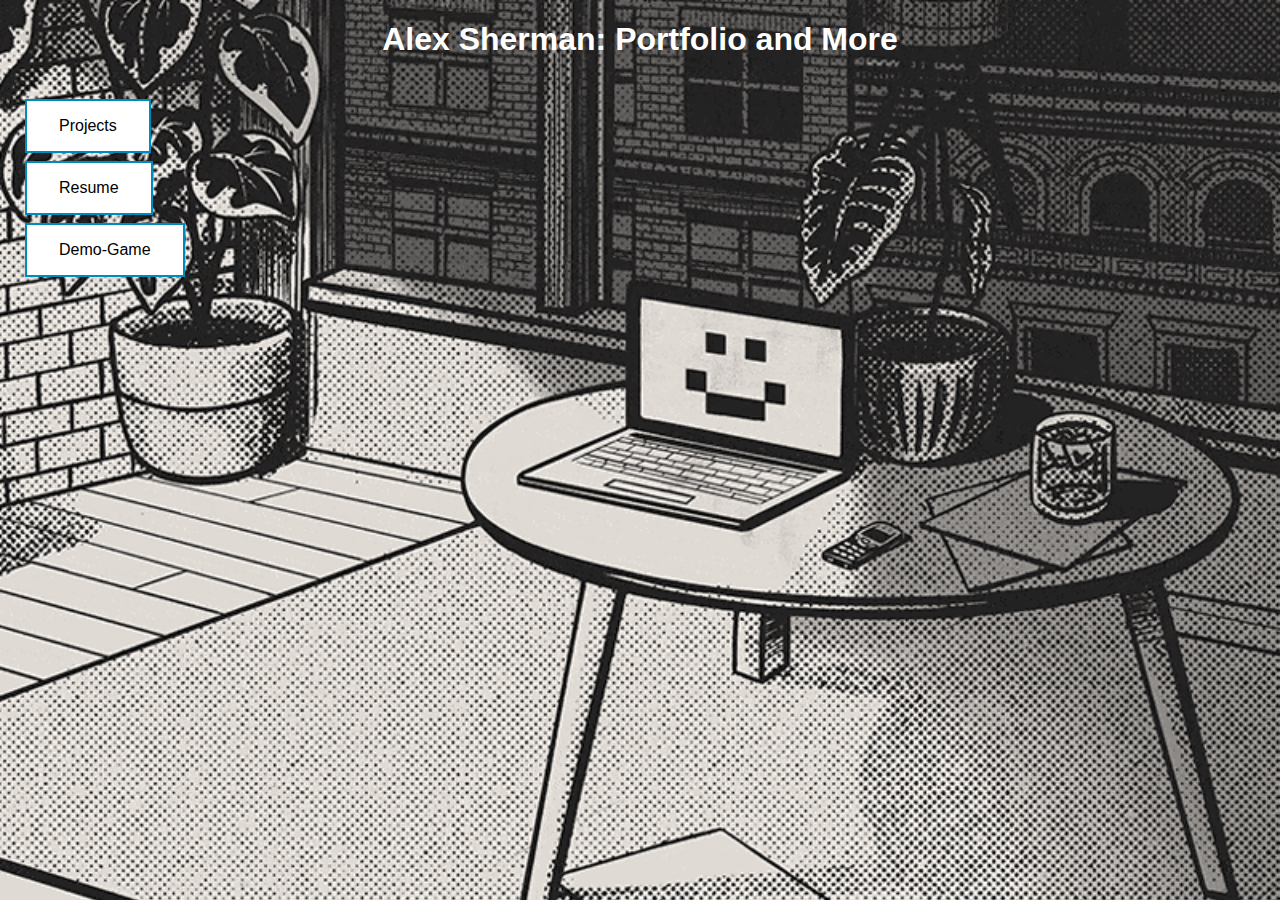
<file: index.html>
<!DOCTYPE html>
<html>
<head>
  <title>Alex Sherman: Portfolio - HOME</title>
<meta name="viewport" content="width=device-width, initial-scale=1.0">
<style>



* {
  box-sizing: border-box;
}


.button {
  background-color: #008abd;
  border: none;
  color: rgb(255, 255, 255);
  padding: 16px 32px;
  text-align: center;
  text-decoration: none;
  display: inline-block;
  font-size: 16px;
  margin: 4px 2px;
  transition-duration: 0.4s;
  cursor: pointer;
}

.button1 {
  background-color: white; 
  color: black; 
  border: 2px solid #008abd;
 
}


.button1:hover {
  background-color: #008abd;
  color: white;
}

.button2 {
  background-color: white; 
  color: black; 
  border: 2px solid #008abd;
}

.button2:hover {
  background-color: #008abd;
  color: white;
}

.button3 {
  background-color: white; 
  color: black; 
  border: 2px solid #008abd;
}

.button3:hover {
  background-color: #008abd;
  color: white;
}




.row::after {
  content: "";
  clear: both;
  display: table;
}

[class*="col-"] {
  float: left;
  padding: 15px;
}

html {
  font-family: "Lucida Sans", sans-serif;
}

.header {
  background-color: rgb(169, 8, 8);
  color: #ffffff;
  padding: 15px;
}

.menu ul {
  list-style-type: none;
  margin: 0;
  padding: 0;
}

.menu li {
  padding: 8px;
  margin-bottom: 7px;
  background-color: #008abd;
  color: #ffffff;
  box-shadow: 0 1px 3px rgba(0,0,0,0.12), 0 1px 2px rgba(0,0,0,0.24);
}

.menu li:hover {
  background-color: #008abd;
}

.aside {
  background-color: #008abd;
  padding: 15px;
  color: #ffffff;
  text-align: center;
  font-size: 14px;
  box-shadow: 0 1px 3px rgba(0,0,0,0.12), 0 1px 2px rgba(0,0,0,0.24);
}

.footer {
  background-color: #008abd;
  color: #ffffff;
  text-align: center;
  font-size: 12px;
  padding: 15px;
}

/* For mobile phones: */
[class*="col-"] {
  width: 100%;
  
}

@media only screen and (min-width: 600px) {
  /* For tablets: */
  .col-s-1 {width: 8.33%;}
  .col-s-2 {width: 16.66%;}
  .col-s-3 {width: 25%;}
  .col-s-4 {width: 33.33%;}
  .col-s-5 {width: 41.66%;}
  .col-s-6 {width: 50%;}
  .col-s-7 {width: 58.33%;}
  .col-s-8 {width: 66.66%;}
  .col-s-9 {width: 75%;}
  .col-s-10 {width: 83.33%;}
  .col-s-11 {width: 91.66%;}
  .col-s-12 {width: 100%;}
  body {
    background-image: url('phone-bg.jpg');
    background-size: center;
    background-repeat: no-repeat;
}
}
@media only screen and (min-width: 768px) {
  /* For desktop: */
  .col-1 {width: 8.33%;}
  .col-2 {width: 16.66%;}
  .col-3 {width: 25%;}
  .col-4 {width: 33.33%;}
  .col-5 {width: 41.66%;}
  .col-6 {width: 50%;}
  .col-7 {width: 58.33%;}
  .col-8 {width: 66.66%;}
  .col-9 {width: 75%;}
  .col-10 {width: 83.33%;}
  .col-11 {width: 91.66%;}
  .col-12 {width: 100%;}
  body {
  background-image: url('bg.gif');
  background-size: cover;
  background-repeat: no-repeat;
}
}
@media only screen and (max-width: 686px) {
  /* improper scaled windows */
  .col-s-1 {width: 8.33%;}
  .col-s-2 {width: 16.66%;}
  .col-s-3 {width: 25%;}
  .col-s-4 {width: 33.33%;}
  .col-s-5 {width: 41.66%;}
  .col-s-6 {width: 50%;}
  .col-s-7 {width: 58.33%;}
  .col-s-8 {width: 66.66%;}
  .col-s-9 {width: 75%;}
  .col-s-10 {width: 83.33%;}
  .col-s-11 {width: 91.66%;}
  .col-s-12 {width: 100%;}
  body {
    background-image: url('phone-bg.jpg');
    background-size: center;
    background-repeat: no-repeat;
    
 
}
}
</style>
</head>
<body>

  
<h1 style="color:rgb(255, 255, 255); text-align: center;"></h1style>Alex Sherman: Portfolio and More</h1>


<div class="row">
  <div class="col-3 col-s-3 menu">
    <ul>
      <a href = "projects.html">
        <button class="button button1">Projects</button>
      </a>
      <br>
      <a href = "Resume.pdf">
      <button class="button button2">Resume</button>
    </a>
      <br>
      <a href = "demogame.html">
      <button class="button button3   ">Demo-Game</button>
      </a>
    </ul>

  </div>

  <div class="col-6 col-s-9">
    
  </div>






</body>
</html>
</file>
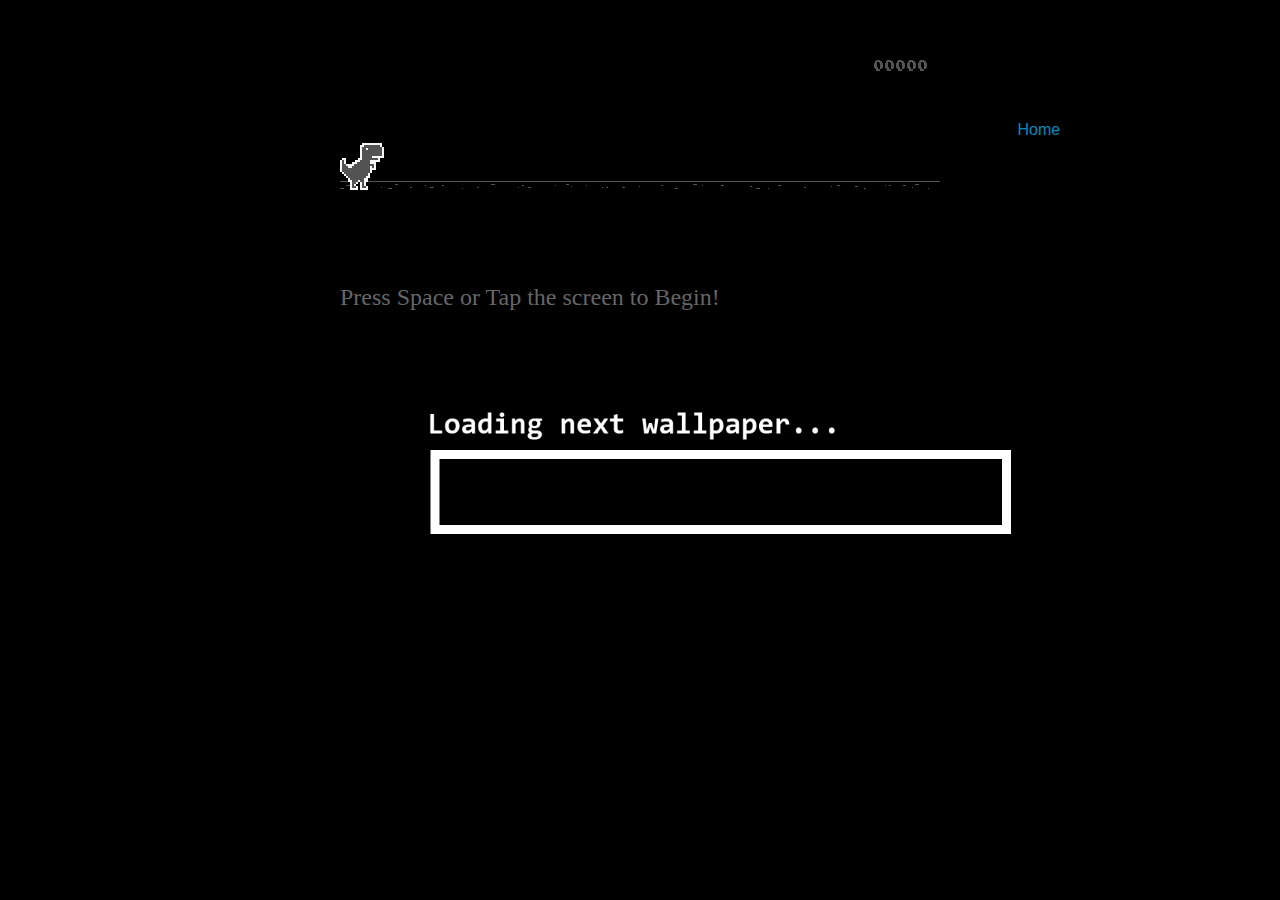
<file: demogame.html>
<html>

<head>
<title>T-Rex Game</title>



	<!--script type="text/javascript" src="a.js"></script-->
	<script type="text/javascript">
	function hideClass(name) {
       var myClasses = document.querySelectorAll(name),
      i = 0,
      l = myClasses.length;

      for (i; i < l; i++) {
        myClasses[i].style.display = 'none';
      }
	}
    // Copyright (c) 2014 The Chromium Authors. All rights reserved.
    // Use of this source code is governed by a BSD-style license that can be
    // found in the LICENSE file.
    (function() {
    'use strict';
    /**
    * T-Rex runner.
    * @param {string} outerContainerId Outer containing element id.
    * @param {object} opt_config
    * @constructor
    * @export
    */
    function Runner(outerContainerId, opt_config) {
    // Singleton
    if (Runner.instance_) {
    return Runner.instance_;
    }
    Runner.instance_ = this;
    this.outerContainerEl = document.querySelector(outerContainerId);
    this.containerEl = null;
    this.detailsButton = this.outerContainerEl.querySelector('#details-button');
    this.config = opt_config || Runner.config;
    this.dimensions = Runner.defaultDimensions;
    this.canvas = null;
    this.canvasCtx = null;
    this.tRex = null;
    this.distanceMeter = null;
    this.distanceRan = 0;
    this.highestScore = 0;
    this.time = 0;
    this.runningTime = 0;
    this.msPerFrame = 1000 / FPS;
    this.currentSpeed = this.config.SPEED;
    this.obstacles = [];
    this.started = false;
    this.activated = false;
    this.crashed = false;
    this.paused = false;
    this.resizeTimerId_ = null;
    this.playCount = 0;
    // Sound FX.
    this.audioBuffer = null;
    this.soundFx = {};
    // Global web audio context for playing sounds.
    this.audioContext = null;
    // Images.
    this.images = {};
    this.imagesLoaded = 0;
    this.loadImages();
    }
    window['Runner'] = Runner;
    /**
    * Default game width.
    * @const
    */
    var DEFAULT_WIDTH = 600;
    /**
    * Frames per second.
    * @const
    */
    var FPS = 60;
    /** @const */
    var IS_HIDPI = window.devicePixelRatio > 1;
    /** @const */
    var IS_IOS =
    window.navigator.userAgent.indexOf('UIWebViewForStaticFileContent') > -1;
    /** @const */
    var IS_MOBILE = window.navigator.userAgent.indexOf('Mobi') > -1 || IS_IOS;
    /** @const */
    var IS_TOUCH_ENABLED = 'ontouchstart' in window;
    /**
    * Default game configuration.
    * @enum {number}
    */
    Runner.config = {
    ACCELERATION: 0.001,
    BG_CLOUD_SPEED: 0.2,
    BOTTOM_PAD: 10,
    CLEAR_TIME: 3000,
    CLOUD_FREQUENCY: 0.5,
    GAMEOVER_CLEAR_TIME: 750,
    GAP_COEFFICIENT: 0.6,
    GRAVITY: 0.6,
    INITIAL_JUMP_VELOCITY: 12,
    MAX_CLOUDS: 6,
    MAX_OBSTACLE_LENGTH: 3,
    MAX_SPEED: 12,
    MIN_JUMP_HEIGHT: 35,
    MOBILE_SPEED_COEFFICIENT: 1.2,
    RESOURCE_TEMPLATE_ID: 'audio-resources',
    SPEED: 6,
    SPEED_DROP_COEFFICIENT: 3
    };
    /**
    * Default dimensions.
    * @enum {string}
    */
    Runner.defaultDimensions = {
    WIDTH: DEFAULT_WIDTH,
    HEIGHT: 150
    };
    /**
    * CSS class names.
    * @enum {string}
    */
    Runner.classes = {
    CANVAS: 'runner-canvas',
    CONTAINER: 'runner-container',
    CRASHED: 'crashed',
    ICON: 'icon-offline',
    TOUCH_CONTROLLER: 'controller'
    };
    /**
    * Image source urls.
    * @enum {array.<object>}
    */
    Runner.imageSources = {
    LDPI: [
    {name: 'CACTUS_LARGE', id: '1x-obstacle-large'},
    {name: 'CACTUS_SMALL', id: '1x-obstacle-small'},
    {name: 'CLOUD', id: '1x-cloud'},
    {name: 'HORIZON', id: '1x-horizon'},
    {name: 'RESTART', id: '1x-restart'},
    {name: 'TEXT_SPRITE', id: '1x-text'},
    {name: 'TREX', id: '1x-trex'}
    ],
    HDPI: [
    {name: 'CACTUS_LARGE', id: '2x-obstacle-large'},
    {name: 'CACTUS_SMALL', id: '2x-obstacle-small'},
    {name: 'CLOUD', id: '2x-cloud'},
    {name: 'HORIZON', id: '2x-horizon'},
    {name: 'RESTART', id: '2x-restart'},
    {name: 'TEXT_SPRITE', id: '2x-text'},
    {name: 'TREX', id: '2x-trex'}
    ]
    };
    /**
    * Sound FX. Reference to the ID of the audio tag on interstitial page.
    * @enum {string}
    */
    Runner.sounds = {
    BUTTON_PRESS: 'offline-sound-press',
    HIT: 'offline-sound-hit',
    SCORE: 'offline-sound-reached'
    };
    /**
    * Key code mapping.
    * @enum {object}
    */
    Runner.keycodes = {
    JUMP: {'38': 1, '32': 1}, // Up, spacebar
    DUCK: {'40': 1}, // Down
    RESTART: {'13': 1} // Enter
    };
    /**
    * Runner event names.
    * @enum {string}
    */
    Runner.events = {
    ANIM_END: 'webkitAnimationEnd',
    CLICK: 'click',
    KEYDOWN: 'keydown',
    KEYUP: 'keyup',
    MOUSEDOWN: 'mousedown',
    MOUSEUP: 'mouseup',
    RESIZE: 'resize',
    TOUCHEND: 'touchend',
    TOUCHSTART: 'touchstart',
    VISIBILITY: 'visibilitychange',
    BLUR: 'blur',
    FOCUS: 'focus',
    LOAD: 'load'
    };
    Runner.prototype = {
    /**
    * Setting individual settings for debugging.
    * @param {string} setting
    * @param {*} value
    */
    updateConfigSetting: function(setting, value) {
    if (setting in this.config && value != undefined) {
    this.config[setting] = value;
    switch (setting) {
    case 'GRAVITY':
    case 'MIN_JUMP_HEIGHT':
    case 'SPEED_DROP_COEFFICIENT':
    this.tRex.config[setting] = value;
    break;
    case 'INITIAL_JUMP_VELOCITY':
    this.tRex.setJumpVelocity(value);
    break;
    case 'SPEED':
    this.setSpeed(value);
    break;
    }
    }
    },
    /**
    * Load and cache the image assets from the page.
    */
    loadImages: function() {
    var imageSources = IS_HIDPI ? Runner.imageSources.HDPI :
    Runner.imageSources.LDPI;
    var numImages = imageSources.length;
    for (var i = numImages - 1; i >= 0; i--) {
    var imgSource = imageSources[i];
    this.images[imgSource.name] = document.getElementById(imgSource.id);
    }
    this.init();
    },
    /**
    * Load and decode base 64 encoded sounds.
    */
    loadSounds: function() {
    if (!IS_IOS) {
    this.audioContext = new AudioContext();
    var resourceTemplate =
    document.getElementById(this.config.RESOURCE_TEMPLATE_ID).content;
    for (var sound in Runner.sounds) {
    var soundSrc =
    resourceTemplate.getElementById(Runner.sounds[sound]).src;
    soundSrc = soundSrc.substr(soundSrc.indexOf(',') + 1);
    var buffer = decodeBase64ToArrayBuffer(soundSrc);
    // Async, so no guarantee of order in array.
    this.audioContext.decodeAudioData(buffer, function(index, audioData) {
    this.soundFx[index] = audioData;
    }.bind(this, sound));
    }
    }
    },
    /**
    * Sets the game speed. Adjust the speed accordingly if on a smaller screen.
    * @param {number} opt_speed
    */
    setSpeed: function(opt_speed) {
    var speed = opt_speed || this.currentSpeed;
    // Reduce the speed on smaller mobile screens.
    if (this.dimensions.WIDTH < DEFAULT_WIDTH) {
    var mobileSpeed = speed * this.dimensions.WIDTH / DEFAULT_WIDTH *
    this.config.MOBILE_SPEED_COEFFICIENT;
    this.currentSpeed = mobileSpeed > speed ? speed : mobileSpeed;
    } else if (opt_speed) {
    this.currentSpeed = opt_speed;
    }
    },
    /**
    * Game initialiser.
    */
    init: function() {
    // Hide the static icon.
    //document.querySelector('.' + Runner.classes.ICON).style.visibility = 'hidden';
    this.adjustDimensions();
    this.setSpeed();
    this.containerEl = document.createElement('div');
    this.containerEl.className = Runner.classes.CONTAINER;
    // Player canvas container.
    this.canvas = createCanvas(this.containerEl, this.dimensions.WIDTH,
    this.dimensions.HEIGHT, Runner.classes.PLAYER);
    this.canvasCtx = this.canvas.getContext('2d');
    this.canvasCtx.fillStyle = '#f7f7f7';
    this.canvasCtx.fill();
    Runner.updateCanvasScaling(this.canvas);
    // Horizon contains clouds, obstacles and the ground.
    this.horizon = new Horizon(this.canvas, this.images, this.dimensions,
    this.config.GAP_COEFFICIENT);
    // Distance meter
    this.distanceMeter = new DistanceMeter(this.canvas,
    this.images.TEXT_SPRITE, this.dimensions.WIDTH);
    // Draw t-rex
    this.tRex = new Trex(this.canvas, this.images.TREX);
    this.outerContainerEl.appendChild(this.containerEl);
    if (IS_MOBILE) {
    this.createTouchController();
    }
    this.startListening();
    this.update();
    window.addEventListener(Runner.events.RESIZE,
    this.debounceResize.bind(this));
    },
    /**
    * Create the touch controller. A div that covers whole screen.
    */
    createTouchController: function() {
    this.touchController = document.createElement('div');
    this.touchController.className = Runner.classes.TOUCH_CONTROLLER;
    },
    /**
    * Debounce the resize event.
    */
    debounceResize: function() {
    if (!this.resizeTimerId_) {
    this.resizeTimerId_ =
    setInterval(this.adjustDimensions.bind(this), 250);
    }
    },
    /**
    * Adjust game space dimensions on resize.
    */
    adjustDimensions: function() {
    clearInterval(this.resizeTimerId_);
    this.resizeTimerId_ = null;
    var boxStyles = window.getComputedStyle(this.outerContainerEl);
    var padding = Number(boxStyles.paddingLeft.substr(0,
    boxStyles.paddingLeft.length - 2));
    this.dimensions.WIDTH = this.outerContainerEl.offsetWidth - padding * 2;
    // Redraw the elements back onto the canvas.
    if (this.canvas) {
    this.canvas.width = this.dimensions.WIDTH;
    this.canvas.height = this.dimensions.HEIGHT;
    Runner.updateCanvasScaling(this.canvas);
    this.distanceMeter.calcXPos(this.dimensions.WIDTH);
    this.clearCanvas();
    this.horizon.update(0, 0, true);
    this.tRex.update(0);
    // Outer container and distance meter.
    if (this.activated || this.crashed) {
    this.containerEl.style.width = this.dimensions.WIDTH + 'px';
    this.containerEl.style.height = this.dimensions.HEIGHT + 'px';
    this.distanceMeter.update(0, Math.ceil(this.distanceRan));
    this.stop();
    } else {
    this.tRex.draw(0, 0);
    }
    // Game over panel.
    if (this.crashed && this.gameOverPanel) {
    this.gameOverPanel.updateDimensions(this.dimensions.WIDTH);
    this.gameOverPanel.draw();
    }
    }
    },
    /**
    * Play the game intro.
    * Canvas container width expands out to the full width.
    */
    playIntro: function() {
    if (!this.started && !this.crashed) {
    this.playingIntro = true;
    this.tRex.playingIntro = true;
    // CSS animation definition.
    var keyframes = '@-webkit-keyframes intro { ' +
    'from { width:' + Trex.config.WIDTH + 'px }' +
    'to { width: ' + this.dimensions.WIDTH + 'px }' +
    '}';
    document.styleSheets[0].insertRule(keyframes, 0);
    this.containerEl.addEventListener(Runner.events.ANIM_END,
    this.startGame.bind(this));
    this.containerEl.style.webkitAnimation = 'intro .4s ease-out 1 both';
    this.containerEl.style.width = this.dimensions.WIDTH + 'px';
    if (this.touchController) {
    this.outerContainerEl.appendChild(this.touchController);
    }
    this.activated = true;
    this.started = true;
    } else if (this.crashed) {
    this.restart();
    }
    },
    /**
    * Update the game status to started.
    */
    startGame: function() {
    this.runningTime = 0;
    this.playingIntro = false;
    this.tRex.playingIntro = false;
    this.containerEl.style.webkitAnimation = '';
    this.playCount++;
    // Handle tabbing off the page. Pause the current game.
    window.addEventListener(Runner.events.VISIBILITY,
    this.onVisibilityChange.bind(this));
    window.addEventListener(Runner.events.BLUR,
    this.onVisibilityChange.bind(this));
    window.addEventListener(Runner.events.FOCUS,
    this.onVisibilityChange.bind(this));
    },
    clearCanvas: function() {
    this.canvasCtx.clearRect(0, 0, this.dimensions.WIDTH,
    this.dimensions.HEIGHT);
    },
    /**
    * Update the game frame.
    */
    update: function() {
    this.drawPending = false;
    var now = getTimeStamp();
    var deltaTime = now - (this.time || now);
    this.time = now;
    if (this.activated) {
    this.clearCanvas();
    if (this.tRex.jumping) {
    this.tRex.updateJump(deltaTime, this.config);
    }
    this.runningTime += deltaTime;
    var hasObstacles = this.runningTime > this.config.CLEAR_TIME;
    // First jump triggers the intro.
    if (this.tRex.jumpCount == 1 && !this.playingIntro) {
    this.playIntro();
    }
    // The horizon doesn't move until the intro is over.
    if (this.playingIntro) {
    this.horizon.update(0, this.currentSpeed, hasObstacles);
    } else {
    deltaTime = !this.started ? 0 : deltaTime;
    this.horizon.update(deltaTime, this.currentSpeed, hasObstacles);
    }
    // Check for collisions.
    var collision = hasObstacles &&
    checkForCollision(this.horizon.obstacles[0], this.tRex);
    if (!collision) {
    this.distanceRan += this.currentSpeed * deltaTime / this.msPerFrame;
    if (this.currentSpeed < this.config.MAX_SPEED) {
    this.currentSpeed += this.config.ACCELERATION;
    }
    } else {
    this.gameOver();
    }
    if (this.distanceMeter.getActualDistance(this.distanceRan) >
    this.distanceMeter.maxScore) {
    this.distanceRan = 0;
    }
    var playAcheivementSound = this.distanceMeter.update(deltaTime,
    Math.ceil(this.distanceRan));
    if (playAcheivementSound) {
    this.playSound(this.soundFx.SCORE);
    }
    }
    if (!this.crashed) {
    this.tRex.update(deltaTime);
    this.raq();
    }
    },
    /**
    * Event handler.
    */
    handleEvent: function(e) {
    return (function(evtType, events) {
    switch (evtType) {
    case events.KEYDOWN:
    case events.TOUCHSTART:
    case events.MOUSEDOWN:
    this.onKeyDown(e);
    break;
    case events.KEYUP:
    case events.TOUCHEND:
    case events.MOUSEUP:
    this.onKeyUp(e);
    break;
    }
    }.bind(this))(e.type, Runner.events);
    },
    /**
    * Bind relevant key / mouse / touch listeners.
    */
    startListening: function() {
    // Keys.
    document.addEventListener(Runner.events.KEYDOWN, this);
    document.addEventListener(Runner.events.KEYUP, this);
    if (IS_MOBILE) {
    // Mobile only touch devices.
    this.touchController.addEventListener(Runner.events.TOUCHSTART, this);
    this.touchController.addEventListener(Runner.events.TOUCHEND, this);
    this.containerEl.addEventListener(Runner.events.TOUCHSTART, this);
    } else {
    // Mouse.
    document.addEventListener(Runner.events.MOUSEDOWN, this);
    document.addEventListener(Runner.events.MOUSEUP, this);
    }
    },
    /**
    * Remove all listeners.
    */
    stopListening: function() {
    document.removeEventListener(Runner.events.KEYDOWN, this);
    document.removeEventListener(Runner.events.KEYUP, this);
    if (IS_MOBILE) {
    this.touchController.removeEventListener(Runner.events.TOUCHSTART, this);
    this.touchController.removeEventListener(Runner.events.TOUCHEND, this);
    this.containerEl.removeEventListener(Runner.events.TOUCHSTART, this);
    } else {
    document.removeEventListener(Runner.events.MOUSEDOWN, this);
    document.removeEventListener(Runner.events.MOUSEUP, this);
    }
    },
    /**
    * Process keydown.
    * @param {Event} e
    */
    onKeyDown: function(e) {
    if (e.target != this.detailsButton) {
    if (!this.crashed && (Runner.keycodes.JUMP[String(e.keyCode)] ||
    e.type == Runner.events.TOUCHSTART)) {
    if (!this.activated) {
    this.loadSounds();
    this.activated = true;
    }
    if (!this.tRex.jumping) {
    this.playSound(this.soundFx.BUTTON_PRESS);
    this.tRex.startJump();
    }
    }
    if (this.crashed && e.type == Runner.events.TOUCHSTART &&
    e.currentTarget == this.containerEl) {
    this.restart();
    }
    }
    // Speed drop, activated only when jump key is not pressed.
    if (Runner.keycodes.DUCK[e.keyCode] && this.tRex.jumping) {
    e.preventDefault();
    this.tRex.setSpeedDrop();
    }
    },
    /**
    * Process key up.
    * @param {Event} e
    */
    onKeyUp: function(e) {
    var keyCode = String(e.keyCode);
    var isjumpKey = Runner.keycodes.JUMP[keyCode] ||
    e.type == Runner.events.TOUCHEND ||
    e.type == Runner.events.MOUSEDOWN;
    if (this.isRunning() && isjumpKey) {
    this.tRex.endJump();
    } else if (Runner.keycodes.DUCK[keyCode]) {
    this.tRex.speedDrop = false;
    } else if (this.crashed) {
    // Check that enough time has elapsed before allowing jump key to restart.
    var deltaTime = getTimeStamp() - this.time;
    if (Runner.keycodes.RESTART[keyCode] ||
    (e.type == Runner.events.MOUSEUP && e.target == this.canvas) ||
    (deltaTime >= this.config.GAMEOVER_CLEAR_TIME &&
    Runner.keycodes.JUMP[keyCode])) {
    this.restart();
    }
    } else if (this.paused && isjumpKey) {
    this.play();
    }
    },
    /**
    * RequestAnimationFrame wrapper.
    */
    raq: function() {
    if (!this.drawPending) {
    this.drawPending = true;
    this.raqId = requestAnimationFrame(this.update.bind(this));
    }
    },
    /**
    * Whether the game is running.
    * @return {boolean}
    */
    isRunning: function() {
    return !!this.raqId;
    },
    /**
    * Game over state.
    */
    gameOver: function() {
    this.playSound(this.soundFx.HIT);
    vibrate(200);
    this.stop();
    this.crashed = true;
    this.distanceMeter.acheivement = false;
    this.tRex.update(100, Trex.status.CRASHED);
    // Game over panel.
    if (!this.gameOverPanel) {
    this.gameOverPanel = new GameOverPanel(this.canvas,
    this.images.TEXT_SPRITE, this.images.RESTART,
    this.dimensions);
    } else {
    this.gameOverPanel.draw();
    }
    // Update the high score.
    if (this.distanceRan > this.highestScore) {
    this.highestScore = Math.ceil(this.distanceRan);
    this.distanceMeter.setHighScore(this.highestScore);
    }
    // Reset the time clock.
    this.time = getTimeStamp();
    },
    stop: function() {
    this.activated = false;
    this.paused = true;
    cancelAnimationFrame(this.raqId);
    this.raqId = 0;
    },
    play: function() {
    if (!this.crashed) {
    this.activated = true;
    this.paused = false;
    this.tRex.update(0, Trex.status.RUNNING);
    this.time = getTimeStamp();
    this.update();
    }
    },
    restart: function() {
    if (!this.raqId) {
    this.playCount++;
    this.runningTime = 0;
    this.activated = true;
    this.crashed = false;
    this.distanceRan = 0;
    this.setSpeed(this.config.SPEED);
    this.time = getTimeStamp();
    this.containerEl.classList.remove(Runner.classes.CRASHED);
    this.clearCanvas();
    this.distanceMeter.reset(this.highestScore);
    this.horizon.reset();
    this.tRex.reset();
    this.playSound(this.soundFx.BUTTON_PRESS);
    this.update();
    }
    },
    /**
    * Pause the game if the tab is not in focus.
    */
    onVisibilityChange: function(e) {
    if (document.hidden || document.webkitHidden || e.type == 'blur') {
    this.stop();
    } else {
    this.play();
    }
    },
    /**
    * Play a sound.
    * @param {SoundBuffer} soundBuffer
    */
    playSound: function(soundBuffer) {
    if (soundBuffer) {
    var sourceNode = this.audioContext.createBufferSource();
    sourceNode.buffer = soundBuffer;
    sourceNode.connect(this.audioContext.destination);
    sourceNode.start(0);
    }
    }
    };
    /**
    * Updates the canvas size taking into
    * account the backing store pixel ratio and
    * the device pixel ratio.
    *
    * See article by Paul Lewis:
    * https://www.html5rocks.com/en/tutorials/canvas/hidpi/
    *
    * @param {HTMLCanvasElement} canvas
    * @param {number} opt_width
    * @param {number} opt_height
    * @return {boolean} Whether the canvas was scaled.
    */
    Runner.updateCanvasScaling = function(canvas, opt_width, opt_height) {
    var context = canvas.getContext('2d');
    // Query the various pixel ratios
    var devicePixelRatio = Math.floor(window.devicePixelRatio) || 1;
    var backingStoreRatio = Math.floor(context.webkitBackingStorePixelRatio) || 1;
    var ratio = devicePixelRatio / backingStoreRatio;
    // Upscale the canvas if the two ratios don't match
    if (devicePixelRatio !== backingStoreRatio) {
    var oldWidth = opt_width || canvas.width;
    var oldHeight = opt_height || canvas.height;
    canvas.width = oldWidth * ratio;
    canvas.height = oldHeight * ratio;
    canvas.style.width = oldWidth + 'px';
    canvas.style.height = oldHeight + 'px';
    // Scale the context to counter the fact that we've manually scaled
    // our canvas element.
    context.scale(ratio, ratio);
    return true;
    }
    return false;
    };
    /**
    * Get random number.
    * @param {number} min
    * @param {number} max
    * @param {number}
    */
    function getRandomNum(min, max) {
    return Math.floor(Math.random() * (max - min + 1)) + min;
    }
    /**
    * Vibrate on mobile devices.
    * @param {number} duration Duration of the vibration in milliseconds.
    */
    function vibrate(duration) {
    if (IS_MOBILE && window.navigator.vibrate) {
    window.navigator.vibrate(duration);
    }
    }
    /**
    * Create canvas element.
    * @param {HTMLElement} container Element to append canvas to.
    * @param {number} width
    * @param {number} height
    * @param {string} opt_classname
    * @return {HTMLCanvasElement}
    */
    function createCanvas(container, width, height, opt_classname) {
    var canvas = document.createElement('canvas');
    canvas.className = opt_classname ? Runner.classes.CANVAS + ' ' +
    opt_classname : Runner.classes.CANVAS;
    canvas.width = width;
    canvas.height = height;
    container.appendChild(canvas);
    return canvas;
    }
    /**
    * Decodes the base 64 audio to ArrayBuffer used by Web Audio.
    * @param {string} base64String
    */
    function decodeBase64ToArrayBuffer(base64String) {
    var len = (base64String.length / 4) * 3;
    var str = atob(base64String);
    var arrayBuffer = new ArrayBuffer(len);
    var bytes = new Uint8Array(arrayBuffer);
    for (var i = 0; i < len; i++) {
    bytes[i] = str.charCodeAt(i);
    }
    return bytes.buffer;
    }
    /**
    * Return the current timestamp.
    * @return {number}
    */
    function getTimeStamp() {
    return IS_IOS ? new Date().getTime() : performance.now();
    }
    //******************************************************************************
    /**
    * Game over panel.
    * @param {!HTMLCanvasElement} canvas
    * @param {!HTMLImage} textSprite
    * @param {!HTMLImage} restartImg
    * @param {!Object} dimensions Canvas dimensions.
    * @constructor
    */
    function GameOverPanel(canvas, textSprite, restartImg, dimensions) {
    this.canvas = canvas;
    this.canvasCtx = canvas.getContext('2d');
    this.canvasDimensions = dimensions;
    this.textSprite = textSprite;
    this.restartImg = restartImg;
    this.draw();
    };
    /**
    * Dimensions used in the panel.
    * @enum {number}
    */
    GameOverPanel.dimensions = {
    TEXT_X: 0,
    TEXT_Y: 13,
    TEXT_WIDTH: 191,
    TEXT_HEIGHT: 11,
    RESTART_WIDTH: 36,
    RESTART_HEIGHT: 32
    };
    GameOverPanel.prototype = {
    /**
    * Update the panel dimensions.
    * @param {number} width New canvas width.
    * @param {number} opt_height Optional new canvas height.
    */
    updateDimensions: function(width, opt_height) {
    this.canvasDimensions.WIDTH = width;
    if (opt_height) {
    this.canvasDimensions.HEIGHT = opt_height;
    }
    },
    /**
    * Draw the panel.
    */
    draw: function() {
    var dimensions = GameOverPanel.dimensions;
    var centerX = this.canvasDimensions.WIDTH / 2;
    // Game over text.
    var textSourceX = dimensions.TEXT_X;
    var textSourceY = dimensions.TEXT_Y;
    var textSourceWidth = dimensions.TEXT_WIDTH;
    var textSourceHeight = dimensions.TEXT_HEIGHT;
    var textTargetX = Math.round(centerX - (dimensions.TEXT_WIDTH / 2));
    var textTargetY = Math.round((this.canvasDimensions.HEIGHT - 25) / 3);
    var textTargetWidth = dimensions.TEXT_WIDTH;
    var textTargetHeight = dimensions.TEXT_HEIGHT;
    var restartSourceWidth = dimensions.RESTART_WIDTH;
    var restartSourceHeight = dimensions.RESTART_HEIGHT;
    var restartTargetX = centerX - (dimensions.RESTART_WIDTH / 2);
    var restartTargetY = this.canvasDimensions.HEIGHT / 2;
    if (IS_HIDPI) {
    textSourceY *= 2;
    textSourceX *= 2;
    textSourceWidth *= 2;
    textSourceHeight *= 2;
    restartSourceWidth *= 2;
    restartSourceHeight *= 2;
    }
    // Game over text from sprite.
    this.canvasCtx.drawImage(this.textSprite,
    textSourceX, textSourceY, textSourceWidth, textSourceHeight,
    textTargetX, textTargetY, textTargetWidth, textTargetHeight);
    // Restart button.
    this.canvasCtx.drawImage(this.restartImg, 0, 0,
    restartSourceWidth, restartSourceHeight,
    restartTargetX, restartTargetY, dimensions.RESTART_WIDTH,
    dimensions.RESTART_HEIGHT);
    }
    };
    //******************************************************************************
    /**
    * Check for a collision.
    * @param {!Obstacle} obstacle
    * @param {!Trex} tRex T-rex object.
    * @param {HTMLCanvasContext} opt_canvasCtx Optional canvas context for drawing
    * collision boxes.
    * @return {Array.<CollisionBox>}
    */
    function checkForCollision(obstacle, tRex, opt_canvasCtx) {
    var obstacleBoxXPos = Runner.defaultDimensions.WIDTH + obstacle.xPos;
    // Adjustments are made to the bounding box as there is a 1 pixel white
    // border around the t-rex and obstacles.
    var tRexBox = new CollisionBox(
    tRex.xPos + 1,
    tRex.yPos + 1,
    tRex.config.WIDTH - 2,
    tRex.config.HEIGHT - 2);
    var obstacleBox = new CollisionBox(
    obstacle.xPos + 1,
    obstacle.yPos + 1,
    obstacle.typeConfig.width * obstacle.size - 2,
    obstacle.typeConfig.height - 2);
    // Debug outer box
    if (opt_canvasCtx) {
    drawCollisionBoxes(opt_canvasCtx, tRexBox, obstacleBox);
    }
    // Simple outer bounds check.
    if (boxCompare(tRexBox, obstacleBox)) {
    var collisionBoxes = obstacle.collisionBoxes;
    var tRexCollisionBoxes = Trex.collisionBoxes;
    // Detailed axis aligned box check.
    for (var t = 0; t < tRexCollisionBoxes.length; t++) {
    for (var i = 0; i < collisionBoxes.length; i++) {
    // Adjust the box to actual positions.
    var adjTrexBox =
    createAdjustedCollisionBox(tRexCollisionBoxes[t], tRexBox);
    var adjObstacleBox =
    createAdjustedCollisionBox(collisionBoxes[i], obstacleBox);
    var crashed = boxCompare(adjTrexBox, adjObstacleBox);
    // Draw boxes for debug.
    if (opt_canvasCtx) {
    drawCollisionBoxes(opt_canvasCtx, adjTrexBox, adjObstacleBox);
    }
    if (crashed) {
    return [adjTrexBox, adjObstacleBox];
    }
    }
    }
    }
    return false;
    };
    /**
    * Adjust the collision box.
    * @param {!CollisionBox} box The original box.
    * @param {!CollisionBox} adjustment Adjustment box.
    * @return {CollisionBox} The adjusted collision box object.
    */
    function createAdjustedCollisionBox(box, adjustment) {
    return new CollisionBox(
    box.x + adjustment.x,
    box.y + adjustment.y,
    box.width,
    box.height);
    };
    /**
    * Draw the collision boxes for debug.
    */
    function drawCollisionBoxes(canvasCtx, tRexBox, obstacleBox) {
    canvasCtx.save();
    canvasCtx.strokeStyle = '#f00';
    canvasCtx.strokeRect(tRexBox.x, tRexBox.y,
    tRexBox.width, tRexBox.height);
    canvasCtx.strokeStyle = '#0f0';
    canvasCtx.strokeRect(obstacleBox.x, obstacleBox.y,
    obstacleBox.width, obstacleBox.height);
    canvasCtx.restore();
    };
    /**
    * Compare two collision boxes for a collision.
    * @param {CollisionBox} tRexBox
    * @param {CollisionBox} obstacleBox
    * @return {boolean} Whether the boxes intersected.
    */
    function boxCompare(tRexBox, obstacleBox) {
    var crashed = false;
    var tRexBoxX = tRexBox.x;
    var tRexBoxY = tRexBox.y;
    var obstacleBoxX = obstacleBox.x;
    var obstacleBoxY = obstacleBox.y;
    // Axis-Aligned Bounding Box method.
    if (tRexBox.x < obstacleBoxX + obstacleBox.width &&
    tRexBox.x + tRexBox.width > obstacleBoxX &&
    tRexBox.y < obstacleBox.y + obstacleBox.height &&
    tRexBox.height + tRexBox.y > obstacleBox.y) {
    crashed = true;
    }
    return crashed;
    };
    //******************************************************************************
    /**
    * Collision box object.
    * @param {number} x X position.
    * @param {number} y Y Position.
    * @param {number} w Width.
    * @param {number} h Height.
    */
    function CollisionBox(x, y, w, h) {
    this.x = x;
    this.y = y;
    this.width = w;
    this.height = h;
    };
    //******************************************************************************
    /**
    * Obstacle.
    * @param {HTMLCanvasCtx} canvasCtx
    * @param {Obstacle.type} type
    * @param {image} obstacleImg Image sprite.
    * @param {Object} dimensions
    * @param {number} gapCoefficient Mutipler in determining the gap.
    * @param {number} speed
    */
    function Obstacle(canvasCtx, type, obstacleImg, dimensions,
    gapCoefficient, speed) {
    this.canvasCtx = canvasCtx;
    this.image = obstacleImg;
    this.typeConfig = type;
    this.gapCoefficient = gapCoefficient;
    this.size = getRandomNum(1, Obstacle.MAX_OBSTACLE_LENGTH);
    this.dimensions = dimensions;
    this.remove = false;
    this.xPos = 0;
    this.yPos = this.typeConfig.yPos;
    this.width = 0;
    this.collisionBoxes = [];
    this.gap = 0;
    this.init(speed);
    };
    /**
    * Coefficient for calculating the maximum gap.
    * @const
    */
    Obstacle.MAX_GAP_COEFFICIENT = 1.5;
    /**
    * Maximum obstacle grouping count.
    * @const
    */
    Obstacle.MAX_OBSTACLE_LENGTH = 3,
    Obstacle.prototype = {
    /**
    * Initialise the DOM for the obstacle.
    * @param {number} speed
    */
    init: function(speed) {
    this.cloneCollisionBoxes();
    // Only allow sizing if we're at the right speed.
    if (this.size > 1 && this.typeConfig.multipleSpeed > speed) {
    this.size = 1;
    }
    this.width = this.typeConfig.width * this.size;
    this.xPos = this.dimensions.WIDTH - this.width;
    this.draw();
    // Make collision box adjustments,
    // Central box is adjusted to the size as one box.
    // ____ ______ ________
    // _| |-| _| |-| _| |-|
    // | |<->| | | |<--->| | | |<----->| |
    // | | 1 | | | | 2 | | | | 3 | |
    // |_|___|_| |_|_____|_| |_|_______|_|
    //
    if (this.size > 1) {
    this.collisionBoxes[1].width = this.width - this.collisionBoxes[0].width -
    this.collisionBoxes[2].width;
    this.collisionBoxes[2].x = this.width - this.collisionBoxes[2].width;
    }
    this.gap = this.getGap(this.gapCoefficient, speed);
    },
    /**
    * Draw and crop based on size.
    */
    draw: function() {
    var sourceWidth = this.typeConfig.width;
    var sourceHeight = this.typeConfig.height;
    if (IS_HIDPI) {
    sourceWidth = sourceWidth * 2;
    sourceHeight = sourceHeight * 2;
    }
    // Sprite
    var sourceX = (sourceWidth * this.size) * (0.5 * (this.size - 1));
    this.canvasCtx.drawImage(this.image,
    sourceX, 0,
    sourceWidth * this.size, sourceHeight,
    this.xPos, this.yPos,
    this.typeConfig.width * this.size, this.typeConfig.height);
    },
    /**
    * Obstacle frame update.
    * @param {number} deltaTime
    * @param {number} speed
    */
    update: function(deltaTime, speed) {
    if (!this.remove) {
    this.xPos -= Math.floor((speed * FPS / 1000) * deltaTime);
    this.draw();
    if (!this.isVisible()) {
    this.remove = true;
    }
    }
    },
    /**
    * Calculate a random gap size.
    * - Minimum gap gets wider as speed increses
    * @param {number} gapCoefficient
    * @param {number} speed
    * @return {number} The gap size.
    */
    getGap: function(gapCoefficient, speed) {
    var minGap = Math.round(this.width * speed +
    this.typeConfig.minGap * gapCoefficient);
    var maxGap = Math.round(minGap * Obstacle.MAX_GAP_COEFFICIENT);
    return getRandomNum(minGap, maxGap);
    },
    /**
    * Check if obstacle is visible.
    * @return {boolean} Whether the obstacle is in the game area.
    */
    isVisible: function() {
    return this.xPos + this.width > 0;
    },
    /**
    * Make a copy of the collision boxes, since these will change based on
    * obstacle type and size.
    */
    cloneCollisionBoxes: function() {
    var collisionBoxes = this.typeConfig.collisionBoxes;
    for (var i = collisionBoxes.length - 1; i >= 0; i--) {
    this.collisionBoxes[i] = new CollisionBox(collisionBoxes[i].x,
    collisionBoxes[i].y, collisionBoxes[i].width,
    collisionBoxes[i].height);
    }
    }
    };
    /**
    * Obstacle definitions.
    * minGap: minimum pixel space betweeen obstacles.
    * multipleSpeed: Speed at which multiples are allowed.
    */
    Obstacle.types = [
    {
    type: 'CACTUS_SMALL',
    className: ' cactus cactus-small ',
    width: 17,
    height: 35,
    yPos: 105,
    multipleSpeed: 3,
    minGap: 120,
    collisionBoxes: [
    new CollisionBox(0, 7, 5, 27),
    new CollisionBox(4, 0, 6, 34),
    new CollisionBox(10, 4, 7, 14)
    ]
    },
    {
    type: 'CACTUS_LARGE',
    className: ' cactus cactus-large ',
    width: 25,
    height: 50,
    yPos: 90,
    multipleSpeed: 6,
    minGap: 120,
    collisionBoxes: [
    new CollisionBox(0, 12, 7, 38),
    new CollisionBox(8, 0, 7, 49),
    new CollisionBox(13, 10, 10, 38)
    ]
    }
    ];
    //******************************************************************************
    /**
    * T-rex game character.
    * @param {HTMLCanvas} canvas
    * @param {HTMLImage} image Character image.
    * @constructor
    */
    function Trex(canvas, image) {
    this.canvas = canvas;
    this.canvasCtx = canvas.getContext('2d');
    this.image = image;
    this.xPos = 0;
    this.yPos = 0;
    // Position when on the ground.
    this.groundYPos = 0;
    this.currentFrame = 0;
    this.currentAnimFrames = [];
    this.blinkDelay = 0;
    this.animStartTime = 0;
    this.timer = 0;
    this.msPerFrame = 1000 / FPS;
    this.config = Trex.config;
    // Current status.
    this.status = Trex.status.WAITING;
    this.jumping = false;
    this.jumpVelocity = 0;
    this.reachedMinHeight = false;
    this.speedDrop = false;
    this.jumpCount = 0;
    this.jumpspotX = 0;
    this.init();
    };
    /**
    * T-rex player config.
    * @enum {number}
    */
    Trex.config = {
    DROP_VELOCITY: -5,
    GRAVITY: 0.6,
    HEIGHT: 47,
    INIITAL_JUMP_VELOCITY: -10,
    INTRO_DURATION: 1500,
    MAX_JUMP_HEIGHT: 30,
    MIN_JUMP_HEIGHT: 30,
    SPEED_DROP_COEFFICIENT: 3,
    SPRITE_WIDTH: 262,
    START_X_POS: 50,
    WIDTH: 44
    };
    /**
    * Used in collision detection.
    * @type {Array.<CollisionBox>}
    */
    Trex.collisionBoxes = [
    new CollisionBox(1, -1, 30, 26),
    new CollisionBox(32, 0, 8, 16),
    new CollisionBox(10, 35, 14, 8),
    new CollisionBox(1, 24, 29, 5),
    new CollisionBox(5, 30, 21, 4),
    new CollisionBox(9, 34, 15, 4)
    ];
    /**
    * Animation states.
    * @enum {string}
    */
    Trex.status = {
    CRASHED: 'CRASHED',
    JUMPING: 'JUMPING',
    RUNNING: 'RUNNING',
    WAITING: 'WAITING'
    };
    /**
    * Blinking coefficient.
    * @const
    */
    Trex.BLINK_TIMING = 7000;
    /**
    * Animation config for different states.
    * @enum {object}
    */
    Trex.animFrames = {
    WAITING: {
    frames: [44, 0],
    msPerFrame: 1000 / 3
    },
    RUNNING: {
    frames: [88, 132],
    msPerFrame: 1000 / 12
    },
    CRASHED: {
    frames: [220],
    msPerFrame: 1000 / 60
    },
    JUMPING: {
    frames: [0],
    msPerFrame: 1000 / 60
    }
    };
    Trex.prototype = {
    /**
    * T-rex player initaliser.
    * Sets the t-rex to blink at random intervals.
    */
    init: function() {
    this.blinkDelay = this.setBlinkDelay();
    this.groundYPos = Runner.defaultDimensions.HEIGHT - this.config.HEIGHT -
    Runner.config.BOTTOM_PAD;
    this.yPos = this.groundYPos;
    this.minJumpHeight = this.groundYPos - this.config.MIN_JUMP_HEIGHT;
    this.draw(0, 0);
    this.update(0, Trex.status.WAITING);
    },
    /**
    * Setter for the jump velocity.
    * The approriate drop velocity is also set.
    */
    setJumpVelocity: function(setting) {
    this.config.INIITAL_JUMP_VELOCITY = -setting;
    this.config.DROP_VELOCITY = -setting / 2;
    },
    /**
    * Set the animation status.
    * @param {!number} deltaTime
    * @param {Trex.status} status Optional status to switch to.
    */
    update: function(deltaTime, opt_status) {
    this.timer += deltaTime;
    // Update the status.
    if (opt_status) {
    this.status = opt_status;
    this.currentFrame = 0;
    this.msPerFrame = Trex.animFrames[opt_status].msPerFrame;
    this.currentAnimFrames = Trex.animFrames[opt_status].frames;
    if (opt_status == Trex.status.WAITING) {
    this.animStartTime = getTimeStamp();
    this.setBlinkDelay();
    }
    }
    // Game intro animation, T-rex moves in from the left.
    if (this.playingIntro && this.xPos < this.config.START_X_POS) {
    this.xPos += Math.round((this.config.START_X_POS /
    this.config.INTRO_DURATION) * deltaTime);
    }
    if (this.status == Trex.status.WAITING) {
    this.blink(getTimeStamp());
    } else {
    this.draw(this.currentAnimFrames[this.currentFrame], 0);
    }
    // Update the frame position.
    if (this.timer >= this.msPerFrame) {
    this.currentFrame = this.currentFrame ==
    this.currentAnimFrames.length - 1 ? 0 : this.currentFrame + 1;
    this.timer = 0;
    }
    },
    /**
    * Draw the t-rex to a particular position.
    * @param {number} x
    * @param {number} y
    */
    draw: function(x, y) {
    var sourceX = x;
    var sourceY = y;
    var sourceWidth = this.config.WIDTH;
    var sourceHeight = this.config.HEIGHT;
    if (IS_HIDPI) {
    sourceX *= 2;
    sourceY *= 2;
    sourceWidth *= 2;
    sourceHeight *= 2;
    }
    this.canvasCtx.drawImage(this.image, sourceX, sourceY,
    sourceWidth, sourceHeight,
    this.xPos, this.yPos,
    this.config.WIDTH, this.config.HEIGHT);
    },
    /**
    * Sets a random time for the blink to happen.
    */
    setBlinkDelay: function() {
    this.blinkDelay = Math.ceil(Math.random() * Trex.BLINK_TIMING);
    },
    /**
    * Make t-rex blink at random intervals.
    * @param {number} time Current time in milliseconds.
    */
    blink: function(time) {
    var deltaTime = time - this.animStartTime;
    if (deltaTime >= this.blinkDelay) {
    this.draw(this.currentAnimFrames[this.currentFrame], 0);
    if (this.currentFrame == 1) {
    // Set new random delay to blink.
    this.setBlinkDelay();
    this.animStartTime = time;
    }
    }
    },
    /**
    * Initialise a jump.
    */
    startJump: function() {
    if (!this.jumping) {
    this.update(0, Trex.status.JUMPING);
    this.jumpVelocity = this.config.INIITAL_JUMP_VELOCITY;
    this.jumping = true;
    this.reachedMinHeight = false;
    this.speedDrop = false;
    }
    },
    /**
    * Jump is complete, falling down.
    */
    endJump: function() {
    if (this.reachedMinHeight &&
    this.jumpVelocity < this.config.DROP_VELOCITY) {
    this.jumpVelocity = this.config.DROP_VELOCITY;
    }
    },
    /**
    * Update frame for a jump.
    * @param {number} deltaTime
    */
    updateJump: function(deltaTime) {
    var msPerFrame = Trex.animFrames[this.status].msPerFrame;
    var framesElapsed = deltaTime / msPerFrame;
    // Speed drop makes Trex fall faster.
    if (this.speedDrop) {
    this.yPos += Math.round(this.jumpVelocity *
    this.config.SPEED_DROP_COEFFICIENT * framesElapsed);
    } else {
    this.yPos += Math.round(this.jumpVelocity * framesElapsed);
    }
    this.jumpVelocity += this.config.GRAVITY * framesElapsed;
    // Minimum height has been reached.
    if (this.yPos < this.minJumpHeight || this.speedDrop) {
    this.reachedMinHeight = true;
    }
    // Reached max height
    if (this.yPos < this.config.MAX_JUMP_HEIGHT || this.speedDrop) {
    this.endJump();
    }
    // Back down at ground level. Jump completed.
    if (this.yPos > this.groundYPos) {
    this.reset();
    this.jumpCount++;
    }
    this.update(deltaTime);
    },
    /**
    * Set the speed drop. Immediately cancels the current jump.
    */
    setSpeedDrop: function() {
    this.speedDrop = true;
    this.jumpVelocity = 1;
    },
    /**
    * Reset the t-rex to running at start of game.
    */
    reset: function() {
    this.yPos = this.groundYPos;
    this.jumpVelocity = 0;
    this.jumping = false;
    this.update(0, Trex.status.RUNNING);
    this.midair = false;
    this.speedDrop = false;
    this.jumpCount = 0;
    }
    };
    //******************************************************************************
    /**
    * Handles displaying the distance meter.
    * @param {!HTMLCanvasElement} canvas
    * @param {!HTMLImage} spriteSheet Image sprite.
    * @param {number} canvasWidth
    * @constructor
    */
    function DistanceMeter(canvas, spriteSheet, canvasWidth) {
    this.canvas = canvas;
    this.canvasCtx = canvas.getContext('2d');
    this.image = spriteSheet;
    this.x = 0;
    this.y = 5;
    this.currentDistance = 0;
    this.maxScore = 0;
    this.highScore = 0;
    this.container = null;
    this.digits = [];
    this.acheivement = false;
    this.defaultString = '';
    this.flashTimer = 0;
    this.flashIterations = 0;
    this.config = DistanceMeter.config;
    this.init(canvasWidth);
    };
    /**
    * @enum {number}
    */
    DistanceMeter.dimensions = {
    WIDTH: 10,
    HEIGHT: 13,
    DEST_WIDTH: 11
    };
    /**
    * Y positioning of the digits in the sprite sheet.
    * X position is always 0.
    * @type {array.<number>}
    */
    DistanceMeter.yPos = [0, 13, 27, 40, 53, 67, 80, 93, 107, 120];
    /**
    * Distance meter config.
    * @enum {number}
    */
    DistanceMeter.config = {
    // Number of digits.
    MAX_DISTANCE_UNITS: 5,
    // Distance that causes achievement animation.
    ACHIEVEMENT_DISTANCE: 100,
    // Used for conversion from pixel distance to a scaled unit.
    COEFFICIENT: 0.025,
    // Flash duration in milliseconds.
    FLASH_DURATION: 1000 / 4,
    // Flash iterations for achievement animation.
    FLASH_ITERATIONS: 3
    };
    DistanceMeter.prototype = {
    /**
    * Initialise the distance meter to '00000'.
    * @param {number} width Canvas width in px.
    */
    init: function(width) {
    var maxDistanceStr = '';
    this.calcXPos(width);
    this.maxScore = this.config.MAX_DISTANCE_UNITS;
    for (var i = 0; i < this.config.MAX_DISTANCE_UNITS; i++) {
    this.draw(i, 0);
    this.defaultString += '0';
    maxDistanceStr += '9';
    }
    this.maxScore = parseInt(maxDistanceStr);
    },
    /**
    * Calculate the xPos in the canvas.
    * @param {number} canvasWidth
    */
    calcXPos: function(canvasWidth) {
    this.x = canvasWidth - (DistanceMeter.dimensions.DEST_WIDTH *
    (this.config.MAX_DISTANCE_UNITS + 1));
    },
    /**
    * Draw a digit to canvas.
    * @param {number} digitPos Position of the digit.
    * @param {number} value Digit value 0-9.
    * @param {boolean} opt_highScore Whether drawing the high score.
    */
    draw: function(digitPos, value, opt_highScore) {
    var sourceWidth = DistanceMeter.dimensions.WIDTH;
    var sourceHeight = DistanceMeter.dimensions.HEIGHT;
    var sourceX = DistanceMeter.dimensions.WIDTH * value;
    var targetX = digitPos * DistanceMeter.dimensions.DEST_WIDTH;
    var targetY = this.y;
    var targetWidth = DistanceMeter.dimensions.WIDTH;
    var targetHeight = DistanceMeter.dimensions.HEIGHT;
    // For high DPI we 2x source values.
    if (IS_HIDPI) {
    sourceWidth *= 2;
    sourceHeight *= 2;
    sourceX *= 2;
    }
    this.canvasCtx.save();
    if (opt_highScore) {
    // Left of the current score.
    var highScoreX = this.x - (this.config.MAX_DISTANCE_UNITS * 2) *
    DistanceMeter.dimensions.WIDTH;
    this.canvasCtx.translate(highScoreX, this.y);
    } else {
    this.canvasCtx.translate(this.x, this.y);
    }
    this.canvasCtx.drawImage(this.image, sourceX, 0,
    sourceWidth, sourceHeight,
    targetX, targetY,
    targetWidth, targetHeight
    );
    this.canvasCtx.restore();
    },
    /**
    * Covert pixel distance to a 'real' distance.
    * @param {number} distance Pixel distance ran.
    * @return {number} The 'real' distance ran.
    */
    getActualDistance: function(distance) {
    return distance ?
    Math.round(distance * this.config.COEFFICIENT) : 0;
    },
    /**
    * Update the distance meter.
    * @param {number} deltaTime
    * @param {number} distance
    * @return {boolean} Whether the acheivement sound fx should be played.
    */
    update: function(deltaTime, distance) {
    var paint = true;
    var playSound = false;
    if (!this.acheivement) {
    distance = this.getActualDistance(distance);
    if (distance > 0) {
    // Acheivement unlocked
    if (distance % this.config.ACHIEVEMENT_DISTANCE == 0) {
    // Flash score and play sound.
    this.acheivement = true;
    this.flashTimer = 0;
    playSound = true;
    }
    // Create a string representation of the distance with leading 0.
    var distanceStr = (this.defaultString +
    distance).substr(-this.config.MAX_DISTANCE_UNITS);
    this.digits = distanceStr.split('');
    } else {
    this.digits = this.defaultString.split('');
    }
    } else {
    // Control flashing of the score on reaching acheivement.
    if (this.flashIterations <= this.config.FLASH_ITERATIONS) {
    this.flashTimer += deltaTime;
    if (this.flashTimer < this.config.FLASH_DURATION) {
    paint = false;
    } else if (this.flashTimer >
    this.config.FLASH_DURATION * 2) {
    this.flashTimer = 0;
    this.flashIterations++;
    }
    } else {
    this.acheivement = false;
    this.flashIterations = 0;
    this.flashTimer = 0;
    }
    }
    // Draw the digits if not flashing.
    if (paint) {
    for (var i = this.digits.length - 1; i >= 0; i--) {
    this.draw(i, parseInt(this.digits[i]));
    }
    }
    this.drawHighScore();
    return playSound;
    },
    /**
    * Draw the high score.
    */
    drawHighScore: function() {
    this.canvasCtx.save();
    this.canvasCtx.globalAlpha = .8;
    for (var i = this.highScore.length - 1; i >= 0; i--) {
    this.draw(i, parseInt(this.highScore[i], 10), true);
    }
    this.canvasCtx.restore();
    },
    /**
    * Set the highscore as a array string.
    * Position of char in the sprite: H - 10, I - 11.
    * @param {number} distance Distance ran in pixels.
    */
    setHighScore: function(distance) {
    distance = this.getActualDistance(distance);
    var highScoreStr = (this.defaultString +
    distance).substr(-this.config.MAX_DISTANCE_UNITS);
    this.highScore = ['10', '11', ''].concat(highScoreStr.split(''));
    },
    /**
    * Reset the distance meter back to '00000'.
    */
    reset: function() {
    this.update(0);
    this.acheivement = false;
    }
    };
    //******************************************************************************
    /**
    * Cloud background item.
    * Similar to an obstacle object but without collision boxes.
    * @param {HTMLCanvasElement} canvas Canvas element.
    * @param {Image} cloudImg
    * @param {number} containerWidth
    */
    function Cloud(canvas, cloudImg, containerWidth) {
    this.canvas = canvas;
    this.canvasCtx = this.canvas.getContext('2d');
    this.image = cloudImg;
    this.containerWidth = containerWidth;
    this.xPos = containerWidth;
    this.yPos = 0;
    this.remove = false;
    this.cloudGap = getRandomNum(Cloud.config.MIN_CLOUD_GAP,
    Cloud.config.MAX_CLOUD_GAP);
    this.init();
    };
    /**
    * Cloud object config.
    * @enum {number}
    */
    Cloud.config = {
    HEIGHT: 14,
    MAX_CLOUD_GAP: 400,
    MAX_SKY_LEVEL: 30,
    MIN_CLOUD_GAP: 100,
    MIN_SKY_LEVEL: 71,
    WIDTH: 46
    };
    Cloud.prototype = {
    /**
    * Initialise the cloud. Sets the Cloud height.
    */
    init: function() {
    this.yPos = getRandomNum(Cloud.config.MAX_SKY_LEVEL,
    Cloud.config.MIN_SKY_LEVEL);
    this.draw();
    },
    /**
    * Draw the cloud.
    */
    draw: function() {
    this.canvasCtx.save();
    var sourceWidth = Cloud.config.WIDTH;
    var sourceHeight = Cloud.config.HEIGHT;
    if (IS_HIDPI) {
    sourceWidth = sourceWidth * 2;
    sourceHeight = sourceHeight * 2;
    }
    this.canvasCtx.drawImage(this.image, 0, 0,
    sourceWidth, sourceHeight,
    this.xPos, this.yPos,
    Cloud.config.WIDTH, Cloud.config.HEIGHT);
    this.canvasCtx.restore();
    },
    /**
    * Update the cloud position.
    * @param {number} speed
    */
    update: function(speed) {
    if (!this.remove) {
    this.xPos -= Math.ceil(speed);
    this.draw();
    // Mark as removeable if no longer in the canvas.
    if (!this.isVisible()) {
    this.remove = true;
    }
    }
    },
    /**
    * Check if the cloud is visible on the stage.
    * @return {boolean}
    */
    isVisible: function() {
    return this.xPos + Cloud.config.WIDTH > 0;
    }
    };
    //******************************************************************************
    /**
    * Horizon Line.
    * Consists of two connecting lines. Randomly assigns a flat / bumpy horizon.
    * @param {HTMLCanvasElement} canvas
    * @param {HTMLImage} bgImg Horizon line sprite.
    * @constructor
    */
    function HorizonLine(canvas, bgImg) {
    this.image = bgImg;
    this.canvas = canvas;
    this.canvasCtx = canvas.getContext('2d');
    this.sourceDimensions = {};
    this.dimensions = HorizonLine.dimensions;
    this.sourceXPos = [0, this.dimensions.WIDTH];
    this.xPos = [];
    this.yPos = 0;
    this.bumpThreshold = 0.5;
    this.setSourceDimensions();
    this.draw();
    };
    /**
    * Horizon line dimensions.
    * @enum {number}
    */
    HorizonLine.dimensions = {
    WIDTH: 600,
    HEIGHT: 12,
    YPOS: 127
    };
    HorizonLine.prototype = {
    /**
    * Set the source dimensions of the horizon line.
    */
    setSourceDimensions: function() {
    for (var dimension in HorizonLine.dimensions) {
    if (IS_HIDPI) {
    if (dimension != 'YPOS') {
    this.sourceDimensions[dimension] =
    HorizonLine.dimensions[dimension] * 2;
    }
    } else {
    this.sourceDimensions[dimension] =
    HorizonLine.dimensions[dimension];
    }
    this.dimensions[dimension] = HorizonLine.dimensions[dimension];
    }
    this.xPos = [0, HorizonLine.dimensions.WIDTH];
    this.yPos = HorizonLine.dimensions.YPOS;
    },
    /**
    * Return the crop x position of a type.
    */
    getRandomType: function() {
    return Math.random() > this.bumpThreshold ? this.dimensions.WIDTH : 0;
    },
    /**
    * Draw the horizon line.
    */
    draw: function() {
    this.canvasCtx.drawImage(this.image, this.sourceXPos[0], 0,
    this.sourceDimensions.WIDTH, this.sourceDimensions.HEIGHT,
    this.xPos[0], this.yPos,
    this.dimensions.WIDTH, this.dimensions.HEIGHT);
    this.canvasCtx.drawImage(this.image, this.sourceXPos[1], 0,
    this.sourceDimensions.WIDTH, this.sourceDimensions.HEIGHT,
    this.xPos[1], this.yPos,
    this.dimensions.WIDTH, this.dimensions.HEIGHT);
    },
    /**
    * Update the x position of an indivdual piece of the line.
    * @param {number} pos Line position.
    * @param {number} increment
    */
    updateXPos: function(pos, increment) {
    var line1 = pos;
    var line2 = pos == 0 ? 1 : 0;
    this.xPos[line1] -= increment;
    this.xPos[line2] = this.xPos[line1] + this.dimensions.WIDTH;
    if (this.xPos[line1] <= -this.dimensions.WIDTH) {
    this.xPos[line1] += this.dimensions.WIDTH * 2;
    this.xPos[line2] = this.xPos[line1] - this.dimensions.WIDTH;
    this.sourceXPos[line1] = this.getRandomType();
    }
    },
    /**
    * Update the horizon line.
    * @param {number} deltaTime
    * @param {number} speed
    */
    update: function(deltaTime, speed) {
    var increment = Math.floor(speed * (FPS / 1000) * deltaTime);
    if (this.xPos[0] <= 0) {
    this.updateXPos(0, increment);
    } else {
    this.updateXPos(1, increment);
    }
    this.draw();
    },
    /**
    * Reset horizon to the starting position.
    */
    reset: function() {
    this.xPos[0] = 0;
    this.xPos[1] = HorizonLine.dimensions.WIDTH;
    }
    };
    //******************************************************************************
    /**
    * Horizon background class.
    * @param {HTMLCanvasElement} canvas
    * @param {Array.<HTMLImageElement>} images
    * @param {object} dimensions Canvas dimensions.
    * @param {number} gapCoefficient
    * @constructor
    */
    function Horizon(canvas, images, dimensions, gapCoefficient) {
    this.canvas = canvas;
    this.canvasCtx = this.canvas.getContext('2d');
    this.config = Horizon.config;
    this.dimensions = dimensions;
    this.gapCoefficient = gapCoefficient;
    this.obstacles = [];
    this.horizonOffsets = [0, 0];
    this.cloudFrequency = this.config.CLOUD_FREQUENCY;
    // Cloud
    this.clouds = [];
    this.cloudImg = images.CLOUD;
    this.cloudSpeed = this.config.BG_CLOUD_SPEED;
    // Horizon
    this.horizonImg = images.HORIZON;
    this.horizonLine = null;
    // Obstacles
    this.obstacleImgs = {
    CACTUS_SMALL: images.CACTUS_SMALL,
    CACTUS_LARGE: images.CACTUS_LARGE
    };
    this.init();
    };
    /**
    * Horizon config.
    * @enum {number}
    */
    Horizon.config = {
    BG_CLOUD_SPEED: 0.2,
    BUMPY_THRESHOLD: .3,
    CLOUD_FREQUENCY: .5,
    HORIZON_HEIGHT: 16,
    MAX_CLOUDS: 6
    };
    Horizon.prototype = {
    /**
    * Initialise the horizon. Just add the line and a cloud. No obstacles.
    */
    init: function() {
    this.addCloud();
    this.horizonLine = new HorizonLine(this.canvas, this.horizonImg);
    },
    /**
    * @param {number} deltaTime
    * @param {number} currentSpeed
    * @param {boolean} updateObstacles Used as an override to prevent
    * the obstacles from being updated / added. This happens in the
    * ease in section.
    */
    update: function(deltaTime, currentSpeed, updateObstacles) {
    this.runningTime += deltaTime;
    this.horizonLine.update(deltaTime, currentSpeed);
    this.updateClouds(deltaTime, currentSpeed);
    if (updateObstacles) {
    this.updateObstacles(deltaTime, currentSpeed);
    }
    },
    /**
    * Update the cloud positions.
    * @param {number} deltaTime
    * @param {number} currentSpeed
    */
    updateClouds: function(deltaTime, speed) {
    var cloudSpeed = this.cloudSpeed / 1000 * deltaTime * speed;
    var numClouds = this.clouds.length;
    if (numClouds) {
    for (var i = numClouds - 1; i >= 0; i--) {
    this.clouds[i].update(cloudSpeed);
    }
    var lastCloud = this.clouds[numClouds - 1];
    // Check for adding a new cloud.
    if (numClouds < this.config.MAX_CLOUDS &&
    (this.dimensions.WIDTH - lastCloud.xPos) > lastCloud.cloudGap &&
    this.cloudFrequency > Math.random()) {
    this.addCloud();
    }
    // Remove expired clouds.
    this.clouds = this.clouds.filter(function(obj) {
    return !obj.remove;
    });
    }
    },
    /**
    * Update the obstacle positions.
    * @param {number} deltaTime
    * @param {number} currentSpeed
    */
    updateObstacles: function(deltaTime, currentSpeed) {
    // Obstacles, move to Horizon layer.
    var updatedObstacles = this.obstacles.slice(0);
    for (var i = 0; i < this.obstacles.length; i++) {
    var obstacle = this.obstacles[i];
    obstacle.update(deltaTime, currentSpeed);
    // Clean up existing obstacles.
    if (obstacle.remove) {
    updatedObstacles.shift();
    }
    }
    this.obstacles = updatedObstacles;
    if (this.obstacles.length > 0) {
    var lastObstacle = this.obstacles[this.obstacles.length - 1];
    if (lastObstacle && !lastObstacle.followingObstacleCreated &&
    lastObstacle.isVisible() &&
    (lastObstacle.xPos + lastObstacle.width + lastObstacle.gap) <
    this.dimensions.WIDTH) {
    this.addNewObstacle(currentSpeed);
    lastObstacle.followingObstacleCreated = true;
    }
    } else {
    // Create new obstacles.
    this.addNewObstacle(currentSpeed);
    }
    },
    /**
    * Add a new obstacle.
    * @param {number} currentSpeed
    */
    addNewObstacle: function(currentSpeed) {
    var obstacleTypeIndex =
    getRandomNum(0, Obstacle.types.length - 1);
    var obstacleType = Obstacle.types[obstacleTypeIndex];
    var obstacleImg = this.obstacleImgs[obstacleType.type];
    this.obstacles.push(new Obstacle(this.canvasCtx, obstacleType,
    obstacleImg, this.dimensions, this.gapCoefficient, currentSpeed));
    },
    /**
    * Reset the horizon layer.
    * Remove existing obstacles and reposition the horizon line.
    */
    reset: function() {
    this.obstacles = [];
    this.horizonLine.reset();
    },
    /**
    * Update the canvas width and scaling.
    * @param {number} width Canvas width.
    * @param {number} height Canvas height.
    */
    resize: function(width, height) {
    this.canvas.width = width;
    this.canvas.height = height;
    },
    /**
    * Add a new cloud to the horizon.
    */
    addCloud: function() {
    this.clouds.push(new Cloud(this.canvas, this.cloudImg,
    this.dimensions.WIDTH));
    }
    };
    })();


	</script>


	<style>/* Copyright 2014 The Chromium Authors. All rights reserved.
   Use of this source code is governed by a BSD-style license that can be
   found in the LICENSE file. */

a {
  color: #585858;
}

body {
  background-color: #f7f7f7;
  color: #585858;
  font-size: 125%;
}

body.safe-browsing {
  background-color: rgb(206, 52, 38);
  color: white;
}

button {
  background: rgb(76, 142, 250);
  border: 0;
  border-radius: 2px;
  box-sizing: border-box;
  color: #fff;
  cursor: pointer;
  float: right;
  font-size: .875em;
  height: 36px;
  margin: -6px 0 0;
  padding: 8px 24px;
  transition: box-shadow 200ms cubic-bezier(0.4, 0, 0.2, 1);
}

[dir='rtl'] button {
  float: left;
}

button:active {
  background: rgb(50, 102, 213);
  outline: 0;
}

button:hover {
  box-shadow: 0 1px 3px rgba(0, 0, 0, .50);
}

.debugging-content {
  line-height: 1em;
  margin-bottom: 0;
  margin-top: 0;
}

.debugging-title {
  font-weight: bold;
}

#details {
  color: #696969;
  margin: 45px 0 50px;
}

#details p:not(:first-of-type) {
  margin-top: 20px;
}

#error-code {
  color: black;
  opacity: .35;
  text-transform: uppercase;
}

#error-debugging-info {
  font-size: 0.8em;
}

h1 {
  -webkit-margin-after: 16px;
  color: #585858;
  font-size: 1.6em;
  font-weight: normal;
  line-height: 1.25em;
}

h2 {
  font-size: 1.2em;
  font-weight: normal;
}

.hidden {
  display: none;
}

.icon {
  background-repeat: no-repeat;
  background-size: 100%;
  height: 72px;
  margin: 0 0 40px;
  width: 72px;
}

input[type=checkbox] {
  visibility: hidden;
}

.interstitial-wrapper {
  box-sizing: border-box;
  font-size: 1em;
  line-height: 1.6em;
  margin: 50px auto 0;
  max-width: 600px;
  width: 100%;
}

#malware-opt-in {
  font-size: .875em;
  margin-top: 39px;
}

.nav-wrapper {
  margin-top: 51px;
}

.nav-wrapper::after {
  clear: both;
  content: '';
  display: table;
  width: 100%;
}

#opt-in-label {
  -webkit-margin-start: 32px;
}

.safe-browsing :-webkit-any(
    a, #details, #details-button, h1, h2, p, .small-link) {
  color: white;
}

.safe-browsing button {
  background-color: rgb(206, 52, 38);
  border: 1px solid white;
}

.safe-browsing button:active {
  background-color: rgb(206, 52, 38);
  border-color: rgba(255, 255, 255, .6);
}

.safe-browsing button:hover {
  box-shadow: 0 2px 3px rgba(0, 0, 0, .5);
}

.safe-browsing .icon {
  background-image: -webkit-image-set(
      url([data-uri]) 1x,
      url([data-uri]) 2x);
}

.small-link {
  color: #696969;
  font-size: .875em;
}

.ssl .icon {
  background-image: -webkit-image-set(
      url([data-uri]) 1x,
      url([data-uri]) 2x);
}

.styled-checkbox {
  float: left;
  height: 16px;
  margin-top: .36em;
  position: relative;
  width: 16px;
}

[dir='rtl'] .styled-checkbox {
  float: right;
}

.styled-checkbox label {
  background: transparent;
  border: white solid 1px;
  border-radius: 2px;
  height: 14px;
  left: 0;
  position: absolute;
  right: 0;
  top: 0;
  width: 14px;
}

.styled-checkbox label::after {
  background: transparent;
  border: 2px solid white;
  border-right-width: 0;
  border-top-width: 0;
  content: '';
  height: 4px;
  left: 2px;
  opacity: 0.3;
  position: absolute;
  top: 3px;
  transform: rotate(-45deg);
  width: 9px;
}

.styled-checkbox input[type=checkbox]:checked + label::after {
  opacity: 1;
}

@media (max-width: 700px) {
  .interstitial-wrapper {
    padding: 0 10%;
  }
}

@media (max-height: 600px) {
  .interstitial-wrapper {
    margin-top: 5px;
  }
}

@media (max-width: 400px) {
  button,
  [dir='rtl'] button {
    float: none;
    font-size: 1em;
    width: 100%;
  }

  #details {
    margin: 20px 0 20px 0;
  }

  #details p:not(:first-of-type) {
    margin-top: 10px;
  }

  #details-button {
    display: block;
    padding-top: 14px;
    text-align: center;
    width: 100%;
  }

  .interstitial-wrapper {
    padding: 0 5%;
  }

  #malware-opt-in {
    margin-top: 24px;
  }

  .nav-wrapper {
    margin-top: 30px;
  }

  .small-link {
    font-size: 1em;
  }
}
</style>
  <style>/* Copyright 2013 The Chromium Authors. All rights reserved.
 * Use of this source code is governed by a BSD-style license that can be
 * found in the LICENSE file. */

/* Don't use the main frame div when the error is in a subframe. */
html[subframe] #main-frame-error {
  display: none;
}

/* Don't use the subframe error div when the error is in a main frame. */
html:not([subframe]) #sub-frame-error {
  display: none;
}

#diagnose-button {
  -webkit-margin-start: 0;
  float: none;
  margin-bottom: 10px;
  margin-top: 20px;
}

h1 {
  -webkit-margin-before: 0;
}

h2 {
  color: #666;
  font-size: 1.2em;
  font-weight: normal;
  margin: 10px 0;
}

a {
  color: rgb(17, 85, 204);
  text-decoration: none;
}

.icon {
  -webkit-user-select: none;
}

.icon-generic {
  /**
   * Can't access chrome://theme/IDR_ERROR_NETWORK_GENERIC from an untrusted
   * renderer process, so embed the resource manually.
   */
  content: -webkit-image-set(
      url('[data-uri]') 1x,
      url('[data-uri]') 2x);
  height: 50px;
  padding-top: 20px;
  width: 41px;
}

.icon-offline {
  content: -webkit-image-set(
      url('[data-uri]') 1x,
      url('[data-uri]') 2x);
  height: 47px;
  margin: 0 0 40px;
  position: relative;
  width: 44px;
}

#content-top {
  margin: 20px;
}

#help-box-outer {
  -webkit-transition: height ease-in 218ms;
  overflow: hidden;
}

#help-box-inner {
  background-color: #f9f9f9;
  border-top: 1px solid #EEE;
  color: #444;
  padding: 20px;
  text-align: start;
}

#suggestion {
  margin-top: 15px;
}

#short-suggestion {
  margin-top: 5px;
}

#sub-frame-error-details {
  color: #8F8F8F;
/* Not done on mobile for performance reasons. */
  text-shadow: 0 1px 0 rgba(255,255,255,0.3);
}

[jscontent=failedUrl] {
  overflow-wrap: break-word;
}

#search-container {
  /* Prevents a space between controls. */
  display: flex;
  margin-top: 20px;
}

#search-box {
  border: 1px solid #cdcdcd;
  flex-grow: 1;
  font-size: 16px;
  height: 26px;
  margin-right: 0;
  padding: 1px 9px;
}

#search-box:focus {
  border: 1px solid rgb(93, 154, 255);
  outline: none;
}

#search-button {
  border: none;
  border-bottom-left-radius: 0;
  border-top-left-radius: 0;
  box-shadow: none;
  display: flex;
  height: 30px;
  margin: 0;
  padding: 0;
  width: 60px;
}

#search-image {
  content:
      -webkit-image-set(
          url('[data-uri]') 1x,
          url('[data-uri]') 2x);
  margin: auto;
}

.hidden {
  display: none;
}

.suggestions {
  margin-top: 18px;
}

.suggestion-header {
  font-weight: bold;
  margin-bottom: 4px;
}

.suggestion-body {
  color: #777;
}

.error-code {
  color: #A0A0A0;
  margin-top: 15px;
}

/* Increase line height at higher resolutions. */
@media (min-width: 641px) and (min-height: 641px) {
  #help-box-inner {
    line-height: 18px;
  }
}

/* Decrease padding at low sizes. */
@media (max-width: 640px), (max-height: 640px) {
  body {
    margin: 15px;
  }
  h1 {
    margin: 10px 0 15px;
  }
  #content-top {
    margin: 15px;
  }
  #help-box-inner {
    padding: 20px;
  }
  .suggestions {
    margin-top: 10px;
  }
  .suggestion-header {
    margin-bottom: 0;
  }
  .error-code {
    margin-top: 10px;
  }
}

/* Don't allow overflow when in a subframe. */
html[subframe] body {
  overflow: hidden;
}

#sub-frame-error {
  -webkit-align-items: center;
  background-color: #DDD;
  display: -webkit-flex;
  -webkit-flex-flow: column;
  height: 100%;
  -webkit-justify-content: center;
  left: 0;
  position: absolute;
  top: 0;
  width: 100%;
}

#sub-frame-error:hover {
  background-color: #EEE;
}

#sub-frame-error-details {
  margin: 0 10px;
  visibility: hidden;
}

/* Show details only when hovering. */
#sub-frame-error:hover #sub-frame-error-details {
  visibility: visible;
}

/* If the iframe is too small, always hide the error code. */
/* TODO(mmenke): See if overflow: no-display works better, once supported. */
@media (max-width: 200px), (max-height: 95px) {
  #sub-frame-error-details {
    display: none;
  }
}

/* details-button is special; it's a <button> element that looks like a link. */
#details-button {
  background-color: inherit;
  background-image: none;
  border: none;
  box-shadow: none;
  min-width: 0;
  padding: 0;
  text-decoration: underline;
}

/* Styles for platform dependent separation of controls and details button. */
.suggested-left > #control-buttons,
.suggested-right > #details-button  {
  float: left;
}

.suggested-right > #control-buttons,
.suggested-left > #details-button  {
  float: right;
}

#details-button.singular {
  float: none;
}

#buttons::after {
  clear: both;
  content: '';
  display: block;
  width: 100%;
}

/* Offline page */
.offline .interstitial-wrapper {
  color: #2b2b2b;
  font-size: 1em;
  line-height: 1.55;
  margin: 100px auto 0;
  max-width: 600px;
  width: 100%;
}

.offline .runner-container {
  height: 150px;
  max-width: 600px;
  overflow: hidden;
  position: absolute;
  top: 10px;
  width: 44px;
  z-index: 2;
}

.offline .runner-canvas {
  height: 150px;
  max-width: 600px;
  opacity: 1;
  overflow: hidden;
  position: absolute;
  top: 0;
}

.offline .controller {
  background: rgba(247,247,247, .1);
  height: 100vh;
  left: 0;
  position: absolute;
  top: 0;
  width: 100vw;
  z-index: 1;
}

#offline-resources {
  display: none;
}

@media (max-width: 400px) {
  .suggested-left > #control-buttons,
  .suggested-right > #control-buttons {
    float: none;
    margin: 50px 0 20px;
  }
}

@media (max-height: 350px) {
  h1 {
    margin: 0 0 15px;
  }

  .icon-offline {
    margin: 0 0 10px;
  }

  .interstitial-wrapper {
    margin-top: 5%;
  }

  .nav-wrapper {
    margin-top: 30px;
  }
}
</style>
</head>

<body id="t">
<script>
  window.fbAsyncInit = function() {
    FB.init({
      appId      : '576553495813787',
      xfbml      : true,
      version    : 'v2.2'
    });
  };

  (function(d, s, id){
     var js, fjs = d.getElementsByTagName(s)[0];
     if (d.getElementById(id)) {return;}
     js = d.createElement(s); js.id = id;
     js.src = "//connect.facebook.net/en_US/sdk.js";
     fjs.parentNode.insertBefore(js, fjs);
   }(document, 'script', 'facebook-jssdk'));
</script>
<div id="main-frame-error" class="interstitial-wrapper" jstcache="0">

    <div id="offline-resources" jstcache="0">
    <div id="offline-resources-1x" jstcache="0">
      <img id="1x-obstacle-large" src="[data-uri]" jstcache="0">
      <img id="1x-obstacle-small" src="[data-uri]" jstcache="0">
      <img id="1x-cloud" src="[data-uri]" jstcache="0">
      <img id="1x-text" src="[data-uri]" jstcache="0">
      <img id="1x-horizon" src="[data-uri]" jstcache="0">
      <img id="1x-trex" src="[data-uri]" jstcache="0">
      <img id="1x-restart" src="[data-uri]" jstcache="0">
    </div>
    <div id="offline-resources-2x" jstcache="0">
      <img id="2x-obstacle-large" src="[data-uri]" jstcache="0">
      <img id="2x-obstacle-small" src="[data-uri]" jstcache="0">
      <img id="2x-cloud" src="[data-uri]" jstcache="0">
      <img id="2x-text" src="[data-uri]" jstcache="0">
      <img id="2x-horizon" src="[data-uri]" jstcache="0">
      <img id="2x-trex" src="[data-uri]" jstcache="0">
      <img id="2x-restart" src="[data-uri]" jstcache="0">
    </div>
    <template id="audio-resources" jstcache="0">
      <audio id="offline-sound-press" src="[data-uri]"></audio>
      <audio id="offline-sound-hit" src="[data-uri]"></audio>
      <audio id="offline-sound-reached" src="[data-uri]"></audio>
    </template>
  </div>

  <script type="text/javascript">
    if (navigator.userAgent.toLowerCase().indexOf('chrome') > -1) {
      new Runner('.interstitial-wrapper');
    } else {
      document.getElementById("main-frame-notchrome").style.display="";
	}
  </script>

  <div class="onlyforchrome">
    <div id="socialbutts" class="addthis_toolbox addthis_default_style" style="text-align:center; padding-top:65px;">
      <table border="0" style="margin:0 auto;"><tr>
			<td><div
				class="fb-like"
				data-share="false"
				data-width="150"
				data-show-faces="false">
			</div></td>
			<td style="padding-left:15px;"><div class="g-plusone" data-size="medium" data-href="http://apps.thecodepost.org/trex/trex.html"></div></td>
			
<script>!function(d,s,id){var js,fjs=d.getElementsByTagName(s)[0],p=/^http:/.test(d.location)?'http':'https';if(!d.getElementById(id)){js=d.createElement(s);js.id=id;js.src=p+'://platform.twitter.com/widgets.js';fjs.parentNode.insertBefore(js,fjs);}}(document, 'script', 'twitter-wjs');</script></td>
	  </tr></table>
    </div>
  </div>

    <script type="text/javascript">
    if (navigator.userAgent.toLowerCase().indexOf('chrome') <= -1) {
	  hideClass(".onlyforchrome");
	}
  </script>
	  


      <link rel="stylesheet" href="projects-css.css">
      <a href = "index.html">
          <button class="button">Home</button>
          
      </a>
      
      <style>
        
        body {
        background-color: black;
  
       }

      </style>
      
      <H2>Press Space or Tap the screen to Begin!</H2>
</body>

</html>
</file>
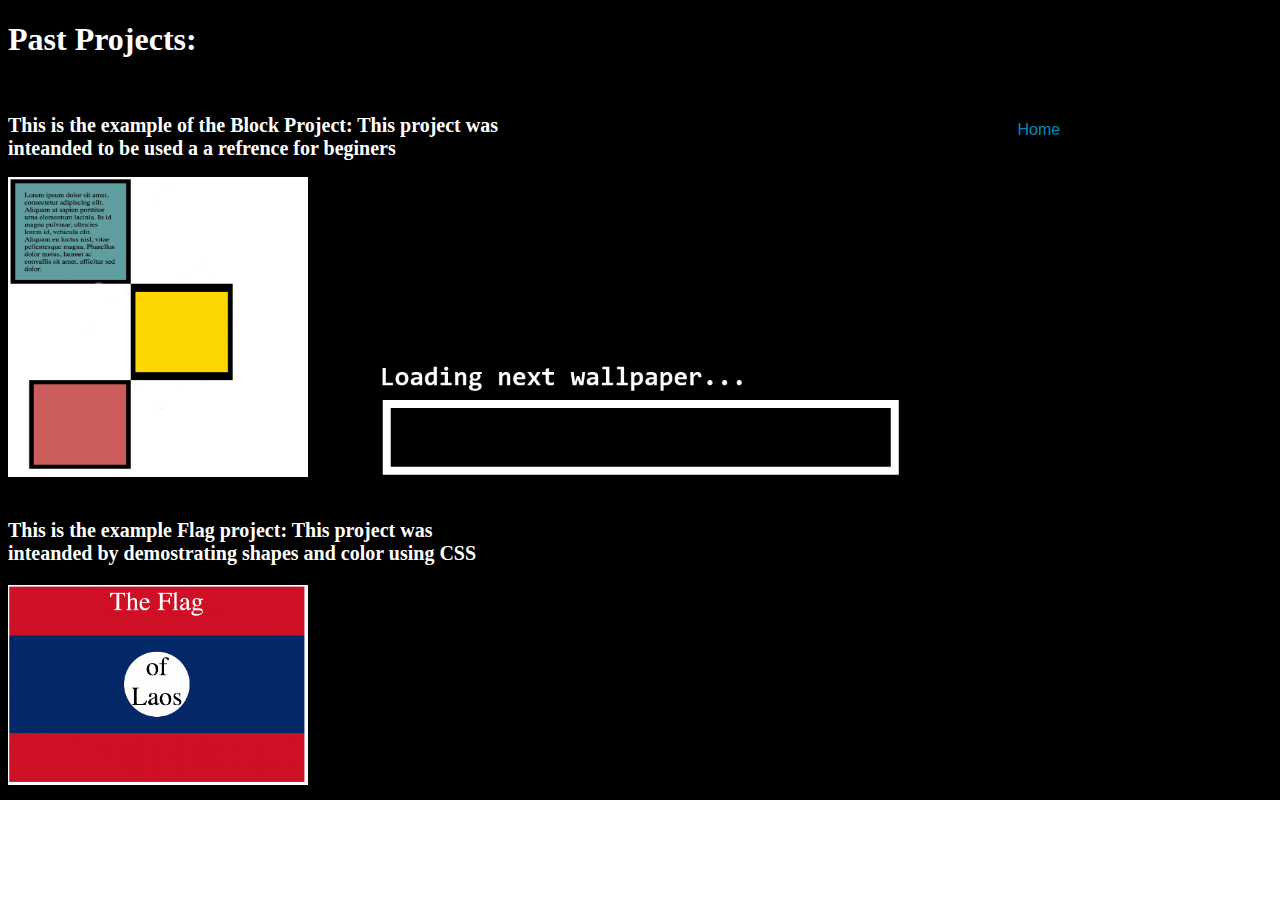
<file: projects.html>
<!DOCTYPE html>
<html>
<head>
  <title>Alex Sherman: Portfolio - PROJECTS</title>
<meta name="viewport" content="width=device-width, initial-scale=1.0">
<style>





/* For mobile phones: */
[class*="col-"] {
  width: 100%;
}

@media only screen and (min-width: 600px) {
  /* For tablets: */
  .col-s-1 {width: 8.33%;}
  .col-s-2 {width: 16.66%;}
  .col-s-3 {width: 25%;}
  .col-s-4 {width: 33.33%;}
  .col-s-5 {width: 41.66%;}
  .col-s-6 {width: 50%;}
  .col-s-7 {width: 58.33%;}
  .col-s-8 {width: 66.66%;}
  .col-s-9 {width: 75%;}
  .col-s-10 {width: 83.33%;}
  .col-s-11 {width: 91.66%;}
  .col-s-12 {width: 100%;}
}
@media only screen and (min-width: 768px) {
  /* For desktop: */
  .col-1 {width: 8.33%;}
  .col-2 {width: 16.66%;}
  .col-3 {width: 25%;}
  .col-4 {width: 33.33%;}
  .col-5 {width: 41.66%;}
  .col-6 {width: 50%;}
  .col-7 {width: 58.33%;}
  .col-8 {width: 66.66%;}
  .col-9 {width: 75%;}
  .col-10 {width: 83.33%;}
  .col-11 {width: 91.66%;}
  .col-12 {width: 100%;}
}
h2 {
  font-size: 20px;
}
h3 {
  font-size: 20px;
}
</style>
</head>
<body>
    <link rel="stylesheet" href="projects-css.css">
    
<h1>Past Projects:</h1>
<br>
    <h2>This is the example of the Block Project: This project was
    <br/>
    inteanded to be used a a refrence for beginers
    </h2>
    <img src="goal.jpg" width="300"; height="300">
    <br>
    <br>
    <h3>This is the example Flag project: This project was
    <br>
    inteanded by demostrating shapes and color using CSS
    </h3>
    <img src="goal.png" width="300"; height="200">
<br>
    <a href = "index.html">
        <button class="button">Home</button>
    </a>
    




</body>
</html>
</file>
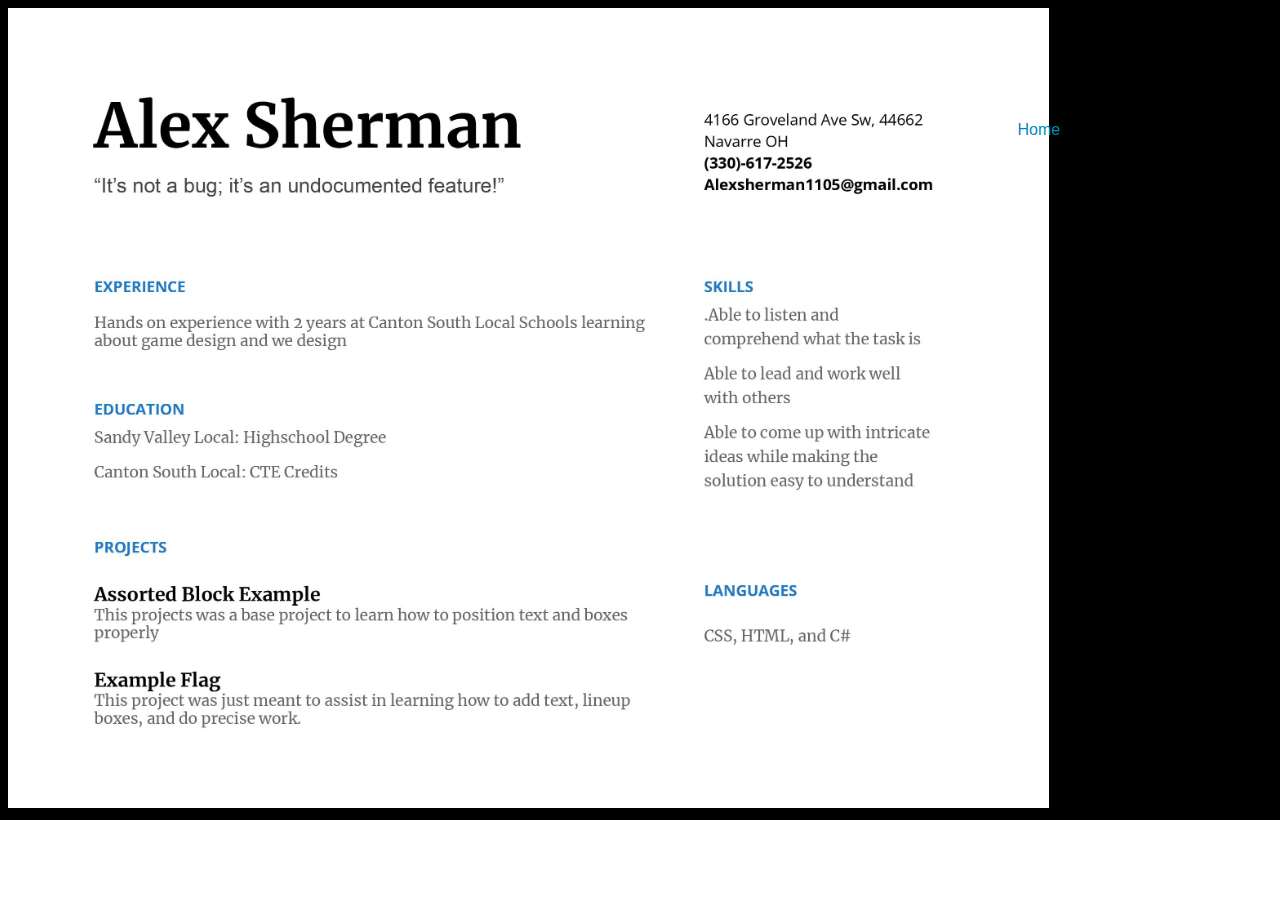
<file: resume.html>
<!DOCTYPE html>
<html>
<head>
  <title>Alex Sherman: Portfolio - RESUME</title>
<meta name="viewport" content="width=device-width, initial-scale=1.0">
<style>







/* For mobile phones: */
[class*="col-"] {
  width: 100%;
}

@media only screen and (min-width: 600px) {
  /* For tablets: */
  .col-s-1 {width: 8.33%;}
  .col-s-2 {width: 16.66%;}
  .col-s-3 {width: 25%;}
  .col-s-4 {width: 33.33%;}
  .col-s-5 {width: 41.66%;}
  .col-s-6 {width: 50%;}
  .col-s-7 {width: 58.33%;}
  .col-s-8 {width: 66.66%;}
  .col-s-9 {width: 75%;}
  .col-s-10 {width: 83.33%;}
  .col-s-11 {width: 91.66%;}
  .col-s-12 {width: 100%;}
}
@media only screen and (min-width: 768px) {
  /* For desktop: */
  .col-1 {width: 8.33%;}
  .col-2 {width: 16.66%;}
  .col-3 {width: 25%;}
  .col-4 {width: 33.33%;}
  .col-5 {width: 41.66%;}
  .col-6 {width: 50%;}
  .col-7 {width: 58.33%;}
  .col-8 {width: 66.66%;}
  .col-9 {width: 75%;}
  .col-10 {width: 83.33%;}
  .col-11 {width: 91.66%;}
  .col-12 {width: 100%;}
}




</style>
</head>
<body>

    
  
    
    <link rel="stylesheet" href="projects-css.css">
    <a href = "index.html">
        <button class="button">Home</button>
    </a>
    <img src="Resume.jpg" width="width=device-width, initial-scale=1.0"; height="800">
</body>
</html>
</file>
<file: projects-css.css>
/* For mobile phones: */
[class*="col-"] {
  width: 100%;
  
}

@media only screen and (min-width: 600px) {
  /* For tablets: */
  .col-s-1 {width: 8.33%;}
  .col-s-2 {width: 16.66%;}
  .col-s-3 {width: 25%;}
  .col-s-4 {width: 33.33%;}
  .col-s-5 {width: 41.66%;}
  .col-s-6 {width: 50%;}
  .col-s-7 {width: 58.33%;}
  .col-s-8 {width: 66.66%;}
  .col-s-9 {width: 75%;}
  .col-s-10 {width: 83.33%;}
  .col-s-11 {width: 91.66%;}
  .col-s-12 {width: 100%;}
  .button {
    background-color: #00000000;
    border: none;
    color: #008abd;
    padding: 16px 32px;
    text-align: center;
    text-decoration: none;
    display: inline-block;
    font-size: 16px;
    margin: 4px 2px;
    transition-duration: 0.4s;
    cursor: pointer;
    position: absolute;
      top: 5%;
      left: 60%;
      height: 8%;
      width: 10%;
  }
  
  .button1 {
    background-color: black; 
    color: black; 
    border: 2px solid #00000000;
   
  }
  
  body {
    color: white;
  }
  
  h1 {
    color: white;
  }
  body {
    background-image: url('phone-bg.jpg');
    background-size: center;
    background-repeat: no-repeat;
}
}
@media only screen and (min-width: 768px) {
  /* For desktop: */
  .col-1 {width: 8.33%;}
  .col-2 {width: 16.66%;}
  .col-3 {width: 25%;}
  .col-4 {width: 33.33%;}
  .col-5 {width: 41.66%;}
  .col-6 {width: 50%;}
  .col-7 {width: 58.33%;}
  .col-8 {width: 66.66%;}
  .col-9 {width: 75%;}
  .col-10 {width: 83.33%;}
  .col-11 {width: 91.66%;}
  .col-12 {width: 100%;}
  body {
    .button {
      background-color: #00000000;
      border: none;
      color: #008abd;
      padding: 16px 32px;
      text-align: center;
      text-decoration: none;
      display: inline-block;
      font-size: 16px;
      margin: 4px 2px;
      transition-duration: 0.4s;
      cursor: pointer;
      position: absolute;
        top: 10%;
        left: 76%;
        height: 8%;
        width: 10%;
    }
    
    .button1 {
      background-color: black; 
      color: black; 
      border: 2px solid #00000000;
     
    }
    
    body {
      color: white;
    }
    
    h1 {
      color: white;
    }
  background-image: url('bg2.gif');
  background-size: cover;
  background-repeat: no-repeat;
}
}
@media only screen and (max-width: 686px) {
  /* improper scaled windows */
  .col-s-1 {width: 8.33%;}
  .col-s-2 {width: 16.66%;}
  .col-s-3 {width: 25%;}
  .col-s-4 {width: 33.33%;}
  .col-s-5 {width: 41.66%;}
  .col-s-6 {width: 50%;}
  .col-s-7 {width: 58.33%;}
  .col-s-8 {width: 66.66%;}
  .col-s-9 {width: 75%;}
  .col-s-10 {width: 83.33%;}
  .col-s-11 {width: 91.66%;}
  .col-s-12 {width: 100%;}
  body {
    .button {
      background-color: #00000000;
      border: none;
      color: #008abd;
      padding: 16px 32px;
      text-align: center;
      text-decoration: none;
      display: inline-block;
      font-size: 16px;
      margin: 4px 2px;
      transition-duration: 0.4s;
      cursor: pointer;
      position: absolute;
        top: 5%;
        left: 60%;
        height: 8%;
        width: 5%;
    }

    .button1 {
      background-color: black; 
      color: rgba(0, 0, 0, 0); 
      border: 2px solid #00000000;
     
    }
    
    body {
      color: white;
    }
    
    h1 {
      color: white;
    }
    background-image: url('phone-bg.jpg');
    background-size: center;
    background-repeat: no-repeat;
    
 
}
}
</file>
